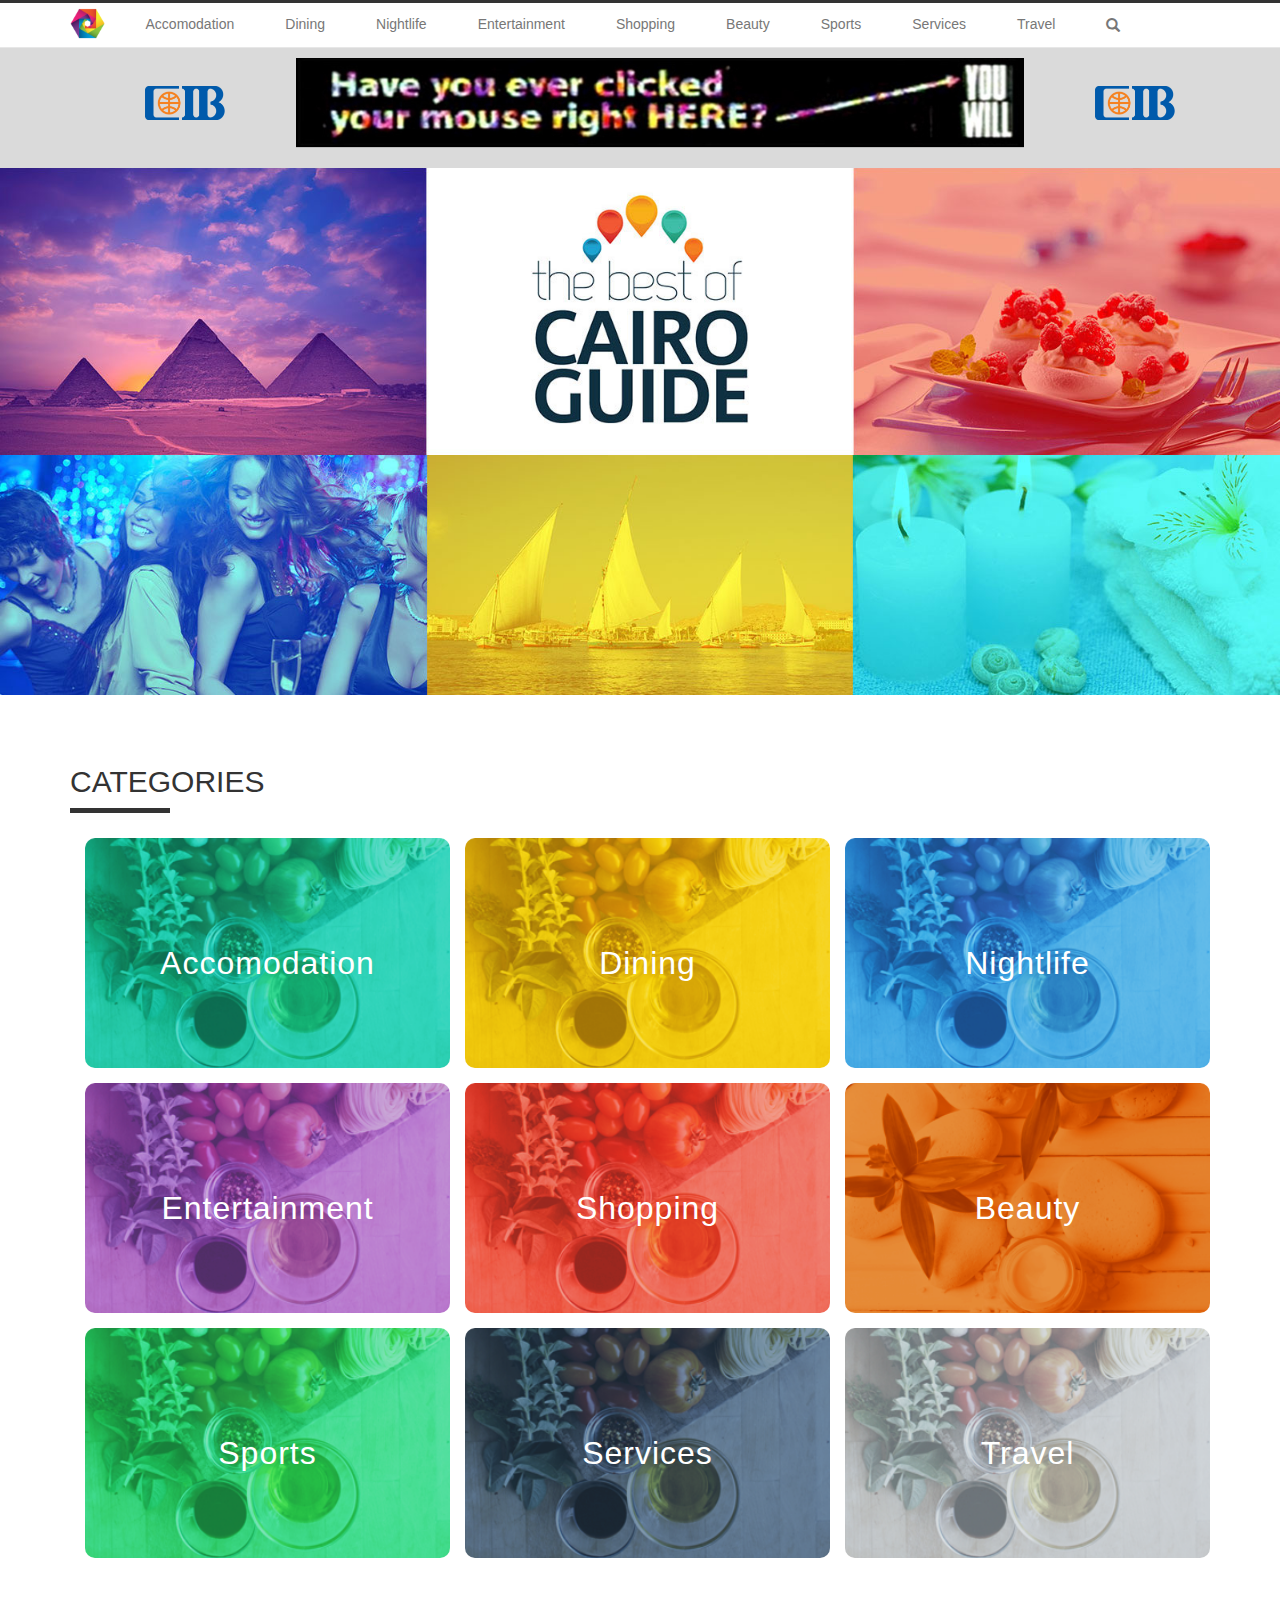
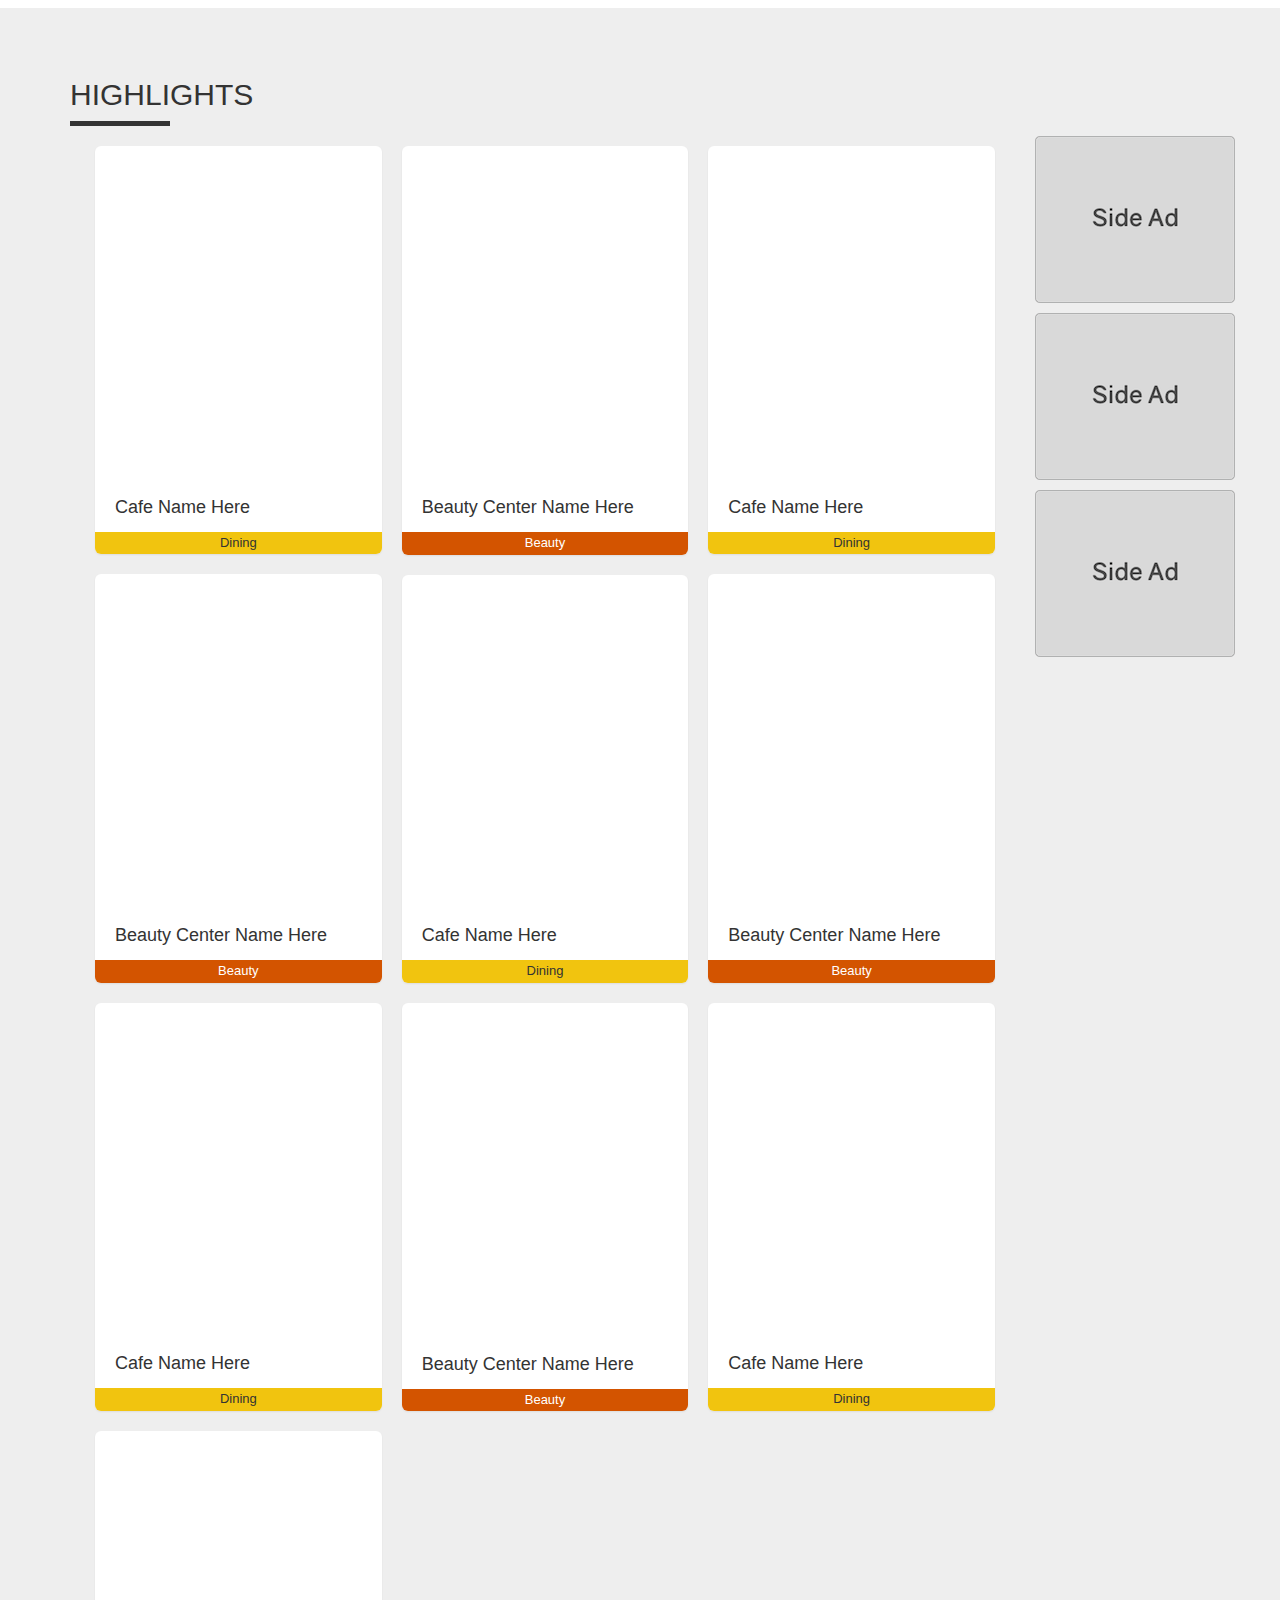
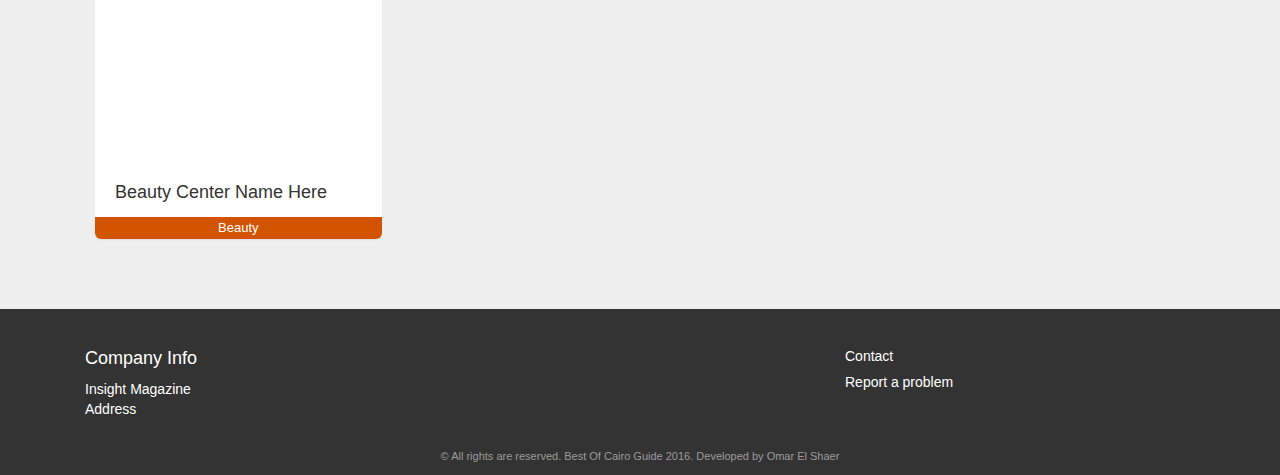
<file: index.html>
<!DOCTYPE html>
<html lang="en">
    <head>
        <meta charset="utf-8">
        <title>Best Of Cairo Guide</title>
        <meta name="description" content="  "/>
        <meta name="keywords" content="" />
        <link rel="shortcut icon" href="favicon.ico">
        <meta name="viewport" content="width=device-width, initial-scale=1.0, maximum-scale=1.0, user-scalable=no" />
        <meta name="apple-mobile-web-app-status-bar-style" content="black" />
        <link rel="stylesheet" href="css/bootstrap.css">
        <link rel="stylesheet" href="css/style.css">
      
        <meta name="author" content="omarelshaer93@gmail.com" />
        <!-- Facebook and Twitter integration -->
        <meta property="og:title" content="Best Of Cairo Guide" />
        <meta property="og:image" content=""/>
        <meta property="og:url" content="http://bestofcairoguide.com/"/>
        <meta property="og:site_name" content=""/>
        <meta property="og:description" content=""/>
        <meta name="twitter:title" content="" />
        <meta name="twitter:image" content="" />
        <meta name="twitter:url" content="" />
        <meta name="twitter:card" content="" />  
        <!-- Animate.css -->
        <link rel="stylesheet" href="css/animate.css">
        <!-- Magnific Popup -->
        <link rel="stylesheet" href="css/magnific-popup.css">
        <!-- Salvattore -->
        <link rel="stylesheet" href="css/salvattore.css">
        <!-- Theme Style -->
        <link rel="stylesheet" href="css/style2.css">
        <!-- Modernizr JS -->
        <script src="js/modernizr-2.6.2.min.js"></script>
    </head>

    <body>
      <!--  <div class='container example-one'>
    <header class='example-one-header scroll'>
      <span class='logo'>Logo</span>

      <nav class='vertical-align-middle'>
        <span class='nav-item'>Accomodation</span>
        <span class='nav-item'>Dining</span>
        <span class='nav-item'>Nightlife</span>
        <span class='nav-item'>Entertainment</span>
        <span class='nav-item'>Shopping</span>
        <span class='nav-item'>Beauty</span>
        <span class='nav-item'>Sports</span>
        <span class='nav-item'>Services</span>
        <span class='nav-item'>Travel</span>
      </nav>
    </header>
  </div> -->
    <nav class="navbar navbar-default navbar-static-top navbar-border-top bg-white">
      <div class="container">
        <div class="navbar-header">
          <button type="button" class="navbar-toggle collapsed" data-toggle="collapse" data-target="#navbar" aria-expanded="false" aria-controls="navbar">
            <span class="sr-only">Toggle navigation</span>
            <span class="icon-bar"></span>
            <span class="icon-bar"></span>
            <span class="icon-bar"></span>
          </button>
            <a class="navbar-brand" href="#">
                <img alt="Brand" src="assets/1.png" width="35">
            </a>
        </div>
        <div id="navbar" class="navbar-collapse collapse">
          <ul class="nav navbar-nav nav-tabs nav-justified">
            <li class="active"><a href="category.html">Accomodation</a></li>
            <li><a href="#about">Dining</a></li>
            <li><a href="#contact">Nightlife</a></li>
            <li><a href="#contact">Entertainment</a></li>
            <li><a href="#contact">Shopping</a></li>
            <li><a href="#contact">Beauty</a></li>
            <li><a href="#contact">Sports</a></li>
            <li><a href="#contact">Services</a></li>
            <li><a href="#contact">Travel</a></li>
            <li><a href="#contact"><i class="glyphicon glyphicon-search"></i></a></li>
            <!--<li class="dropdown">
              <a href="#" class="dropdown-toggle" data-toggle="dropdown" role="button" aria-haspopup="true" aria-expanded="false">Dining <span class="caret"></span></a>
              <ul class="dropdown-menu">
                <li><a href="#">Action</a></li>
                <li><a href="#">Another action</a></li>
                <li><a href="#">Something else here</a></li>
                <li role="separator" class="divider"></li>
                <li class="dropdown-header">Nav header</li>
                <li><a href="#">Separated link</a></li>
                <li><a href="#">One more separated link</a></li>
              </ul>
            </li>-->
          </ul>
        </div><!--/.nav-collapse -->
      </div>
    </nav>

<!-- ADs Banner -->

    <section class="content-1 bg-header-ad">
        <div class="container">
            <ul class="nav-justified">
                <li class="text-center">
                    <img src="assets/cib.png" width="80"/>
                </li>

                <li class="text-center">
                    <img class="header-banner bg-white" src="assets/banner-ad.jpg" />
                </li>

                <li class="text-center">
                    <img src="assets/cib.png" width="80"/>
                </li>
            </ul>

        </div>
    </section>

    <section>
        <img src="assets/header.jpg" class="img-responsive"/>
    </section>


     <section class="content-2">
        <div class="container">
            <h2 class="normal header-border">CATEGORIES</h1>
          
              <div class="col-md-4 col-sm-4 col-xs-6 category">
                <div class="dummy"></div>
                <a href="#x" class="thumbnail1 accomodation-bg">Accomodation</a>
              </div>
              <div class="col-md-4 col-sm-4 col-xs-6 category">
                <div class="dummy"></div>
                <a href="category.html" class="thumbnail1 dining-bg">Dining</a>
              </div>
              <div class="col-md-4 col-sm-4 col-xs-6 category">
                <div class="dummy"></div>
                <a href="#x" class="thumbnail1 nightlife-bg">Nightlife</a>
               </div>
               <div class="col-md-4 col-sm-4 col-xs-6 category">
                <div class="dummy"></div>
                <a href="#x" class="thumbnail1 entertainment-bg">Entertainment</a>
               </div>
               <div class="col-md-4 col-sm-4 col-xs-6 category">
                <div class="dummy"></div>
                <a href="#x" class="thumbnail1 shopping-bg">Shopping</a>
              </div>
              <div class="col-md-4 col-sm-4 col-xs-6 category">
                <div class="dummy"></div>
                <a href="#x" class="thumbnail1 beauty-bg">Beauty</a>
              </div>
              <div class="col-md-4 col-sm-4 col-xs-6 category">
                <div class="dummy"></div>
                <a href="#x" class="thumbnail1 sports-bg">Sports</a>
               </div>
               <div class="col-md-4 col-sm-4 col-xs-6 category">
                <div class="dummy"></div>
                <a href="#x" class="thumbnail1 services-bg">Services</a>
               </div>
               <div class="col-md-4 col-sm-4 col-xs-6 category">
                <div class="dummy"></div>
                <a href="#x" class="thumbnail1 travel-bg">Travel</a>
               </div>
              
        </div>
    </section> 

    <section class="content-2 bg-clouds">
      <div class="container">
            <h2 class="normal header-border">HIGHLIGHTS</h1>
        <div class="col-md-10">
        <div id="fh5co-board" data-columns>

          <div class="item">
            <div class="animate-box">
              <a href="venue.html">
                <div class="ribbon">4 love it</div>
                <img src="assets/dining.png" alt="Dining"></a>
            </div>
            <div class="venue-title">
              <a class="fh5co-desc" href="venue.html">Cafe Name Here</a>
            </div>
            <div class="category-title text-center dining">
              Dining
            </div>

          </div>

          <div class="item">
            <div class="animate-box">
              <a href="venue.html">
                <div class="ribbon">10 love it</div>
                <img src="assets/beauty.png" alt="Dining"></a>
            </div>
            <div class="venue-title">
              <a class="fh5co-desc" href="venue.html">Beauty Center Name Here</a>
            </div>
            <div class="category-title text-center beauty">
              Beauty
            </div>

          </div>


          <div class="item">
            <div class="animate-box">
              <a href="venue.html">
                <div class="ribbon">4 love it</div>
                <img src="assets/dining.png" alt="Dining"></a>
            </div>
            <div class="venue-title">
              <a class="fh5co-desc" href="venue.html">Cafe Name Here</a>
            </div>
            <div class="category-title text-center dining">
              Dining
            </div>

          </div>

          <div class="item">
            <div class="animate-box">
              <a href="venue.html">
                <div class="ribbon">10 love it</div>
                <img src="assets/beauty.png" alt="Dining"></a>
            </div>
            <div class="venue-title">
              <a class="fh5co-desc" href="venue.html">Beauty Center Name Here</a>
            </div>
            <div class="category-title text-center beauty">
              Beauty
            </div>

          </div>
          <div class="item">
            <div class="animate-box">
              <a href="venue.html">
                <div class="ribbon">4 love it</div>
                <img src="assets/dining.png" alt="Dining"></a>
            </div>
            <div class="venue-title">
              <a class="fh5co-desc" href="venue.html">Cafe Name Here</a>
            </div>
            <div class="category-title text-center dining">
              Dining
            </div>

          </div>

          <div class="item">
            <div class="animate-box">
              <a href="venue.html">
                <div class="ribbon">10 love it</div>
                <img src="assets/beauty.png" alt="Dining"></a>
            </div>
            <div class="venue-title">
              <a class="fh5co-desc" href="venue.html">Beauty Center Name Here</a>
            </div>
            <div class="category-title text-center beauty">
              Beauty
            </div>

          </div>
          <div class="item">
            <div class="animate-box">
              <a href="venue.html">
                <div class="ribbon">4 love it</div>
                <img src="assets/dining.png" alt="Dining"></a>
            </div>
            <div class="venue-title">
              <a class="fh5co-desc" href="venue.html">Cafe Name Here</a>
            </div>
            <div class="category-title text-center dining">
              Dining
            </div>

          </div>

          <div class="item">
            <div class="animate-box">
              <a href="venue.html">
                <div class="ribbon">10 love it</div>
                <img src="assets/beauty.png" alt="Dining"></a>
            </div>
            <div class="venue-title">
              <a class="fh5co-desc" href="venue.html">Beauty Center Name Here</a>
            </div>
            <div class="category-title text-center beauty">
              Beauty
            </div>

          </div>
          <div class="item">
            <div class="animate-box">
              <a href="venue.html">
                <div class="ribbon">4 love it</div>
                <img src="assets/dining.png" alt="Dining"></a>
            </div>
            <div class="venue-title">
              <a class="fh5co-desc" href="venue.html">Cafe Name Here</a>
            </div>
            <div class="category-title text-center dining">
              Dining
            </div>

          </div>

          <div class="item">
            <div class="animate-box">
              <a href="venue.html">
                <div class="ribbon">10 love it</div>
                <img src="assets/beauty.png" alt="Dining"></a>
            </div>
            <div class="venue-title">
              <a class="fh5co-desc" href="venue.html">Beauty Center Name Here</a>
            </div>
            <div class="category-title text-center beauty">
              Beauty
            </div>

          </div>

        </div>

        </div><!--col-md-9-->

        <div class="col-md-2">
          <img class="side-ad" src="assets/sidead.png"/>
          <img class="side-ad" src="assets/sidead.png"/>
          <img class="side-ad" src="assets/sidead.png"/>
        </div>
      </div>
    </section>

    <footer class="footer">
      <div class="container">
        <div class="col-md-8">
          <h4>Company Info</h4>
          <p>Insight Magazine
            <br>Address</p>
        </div>

        <div class="col-md-2">
          <h5 class="regular">Contact</h5>
          <h5 class="regular">Report a problem</h5>
        </div>

        <div class="divider"></div>

        <div class="col-md-12 text-center copyrights">
          © All rights are reserved. Best Of Cairo Guide 2016. Developed by Omar El Shaer
        </div>
      </div>
    </footer>



    <!-- jQuery -->
    <script src="js/jquery.min.js"></script>
    <!-- jQuery Easing -->
    <script src="js/jquery.easing.1.3.js"></script>
    <!-- Bootstrap -->
    <script src="js/bootstrap.min.js"></script>
    <!-- Waypoints -->
    <script src="js/jquery.waypoints.min.js"></script>
    <!-- Magnific Popup -->
    <script src="js/jquery.magnific-popup.min.js"></script>
    <!-- Salvattore -->
    <script src="js/salvattore.min.js"></script>
    <!-- Main JS -->
    <script src="js/main.js"></script>

    </body>
</html>
</file>
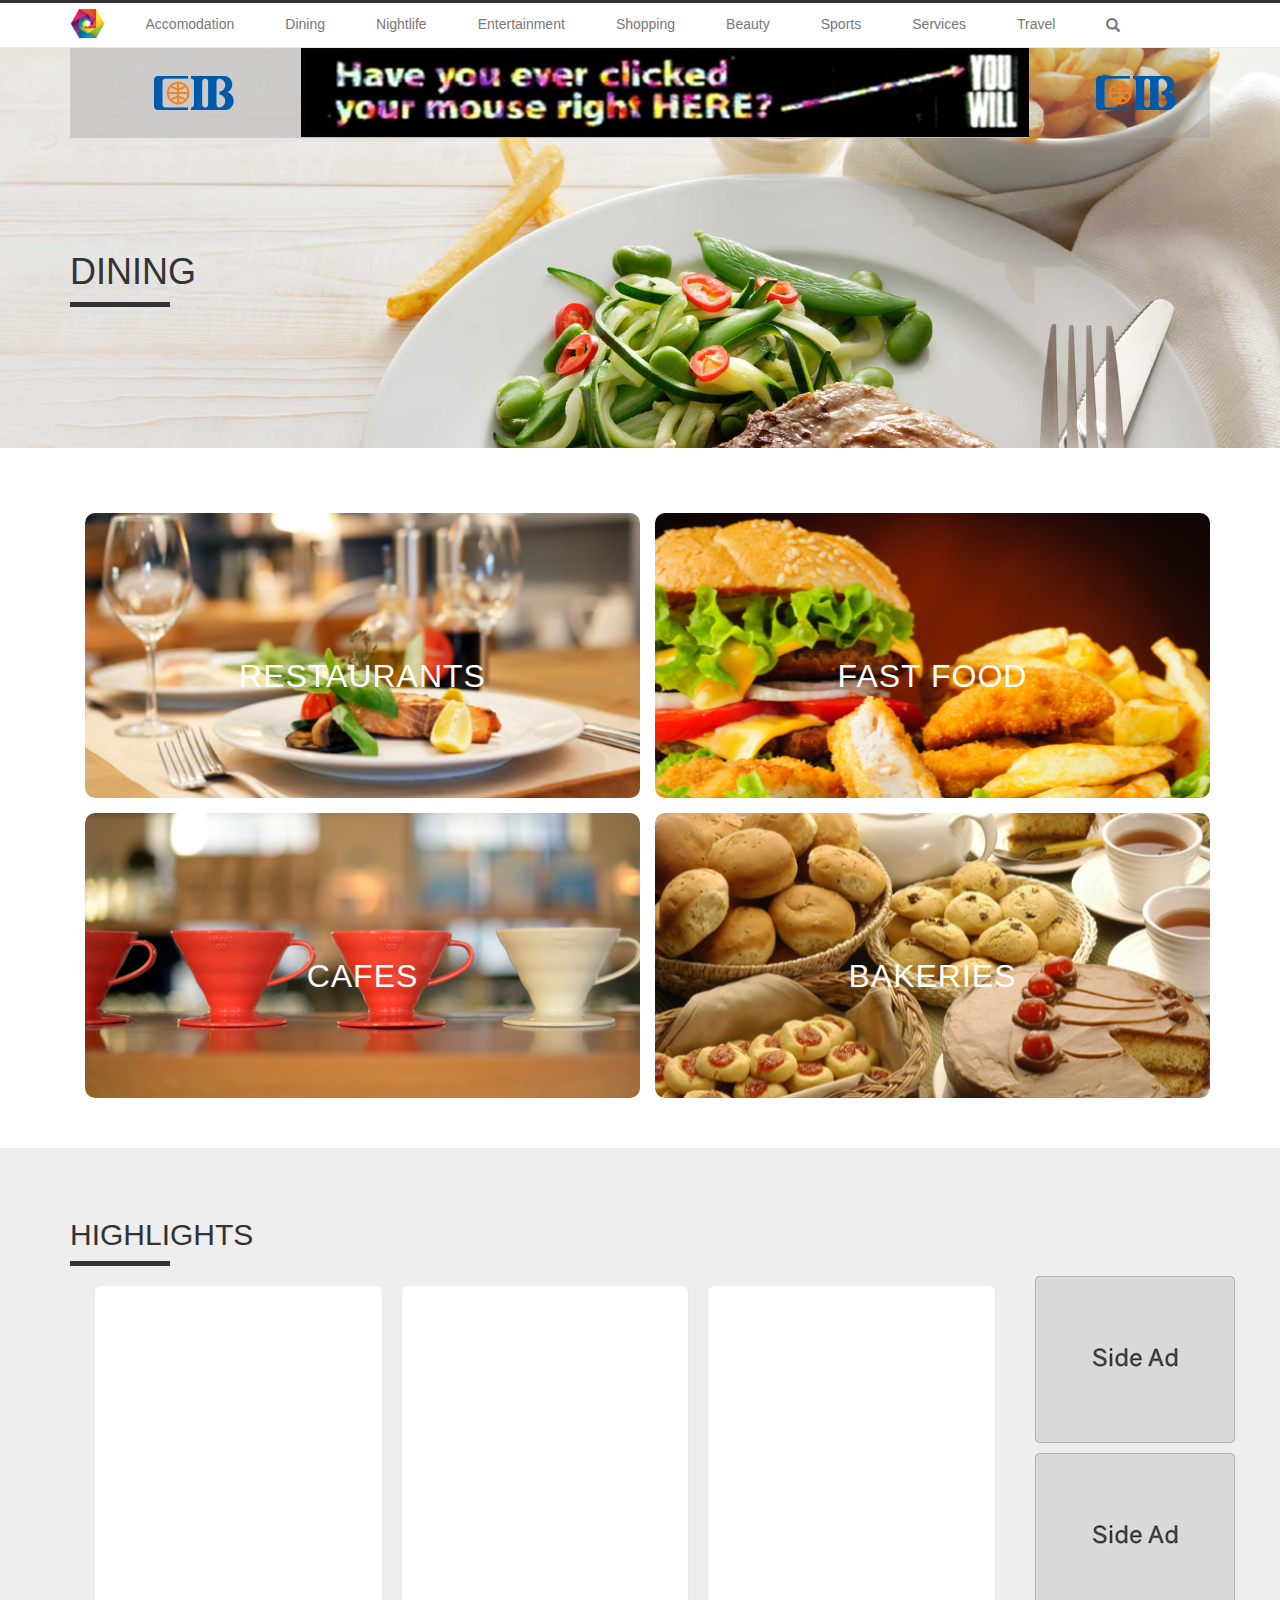
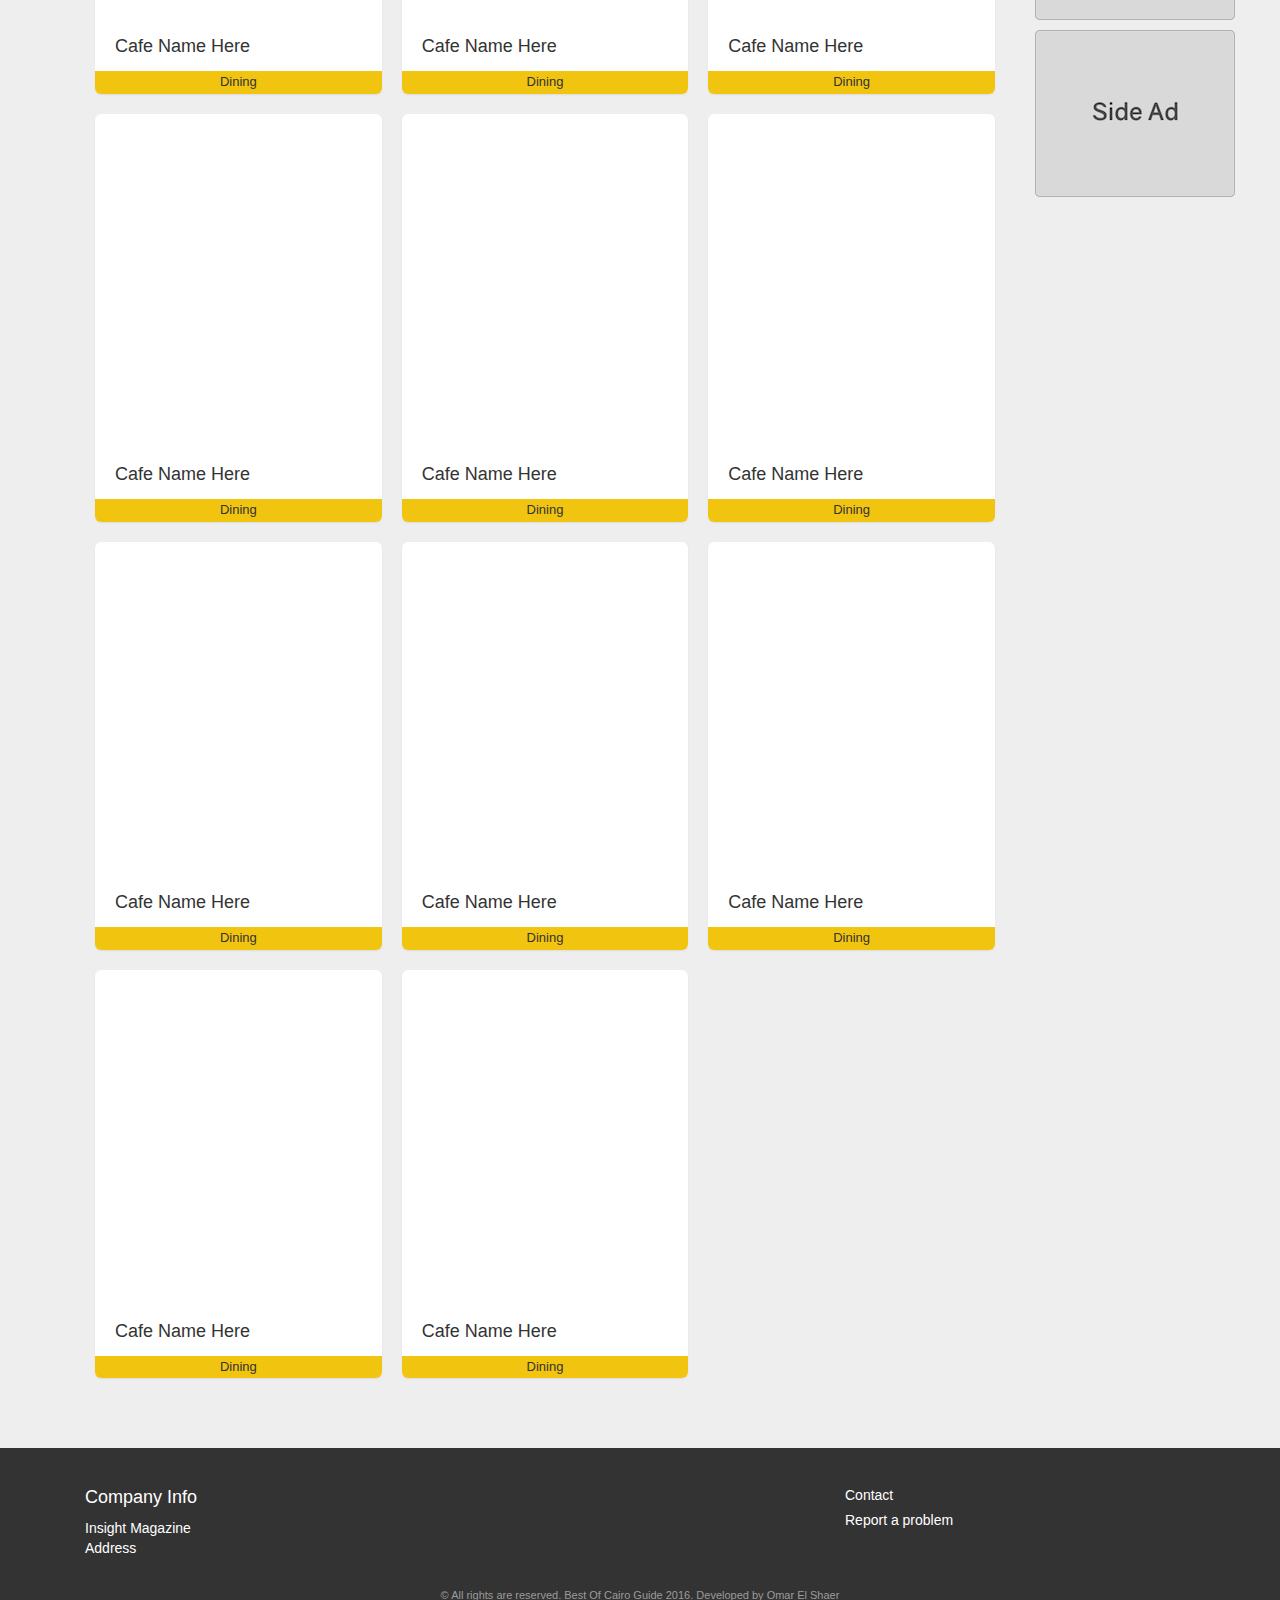
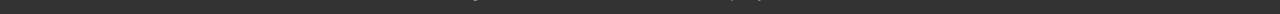
<file: category.html>
<!DOCTYPE html>
<html lang="en">
    <head>
        <meta charset="utf-8">
        <title>Category | Best Of Cairo Guide</title>
        <meta name="description" content="  "/>
        <meta name="keywords" content="" />
        <link rel="shortcut icon" href="favicon.ico">
        <meta name="viewport" content="width=device-width, initial-scale=1.0, maximum-scale=1.0, user-scalable=no" />
        <meta name="apple-mobile-web-app-status-bar-style" content="black" />
        <link rel="stylesheet" href="css/bootstrap.css">
        <link rel="stylesheet" href="css/style.css">
      
        <meta name="author" content="omarelshaer93@gmail.com" />
        <!-- Facebook and Twitter integration -->
        <meta property="og:title" content="Best Of Cairo Guide" />
        <meta property="og:image" content=""/>
        <meta property="og:url" content="http://bestofcairoguide.com/"/>
        <meta property="og:site_name" content=""/>
        <meta property="og:description" content=""/>
        <meta name="twitter:title" content="" />
        <meta name="twitter:image" content="" />
        <meta name="twitter:url" content="" />
        <meta name="twitter:card" content="" />  

        <link rel="stylesheet" href="css/animate.css">

        <link rel="stylesheet" href="css/magnific-popup.css">

        <link rel="stylesheet" href="css/salvattore.css">

        <link rel="stylesheet" href="css/style2.css">
        <link rel="stylesheet" href="css/category.css">

        <script src="js/modernizr-2.6.2.min.js"></script>
    </head>

    <body>
      <!--  <div class='container example-one'>
    <header class='example-one-header scroll'>
      <span class='logo'>Logo</span>

      <nav class='vertical-align-middle'>
        <span class='nav-item'>Accomodation</span>
        <span class='nav-item'>Dining</span>
        <span class='nav-item'>Nightlife</span>
        <span class='nav-item'>Entertainment</span>
        <span class='nav-item'>Shopping</span>
        <span class='nav-item'>Beauty</span>
        <span class='nav-item'>Sports</span>
        <span class='nav-item'>Services</span>
        <span class='nav-item'>Travel</span>
      </nav>
    </header>
  </div> -->
    <nav class="navbar navbar-default navbar-static-top navbar-border-top bg-white">
      <div class="container">
        <div class="navbar-header">
          <button type="button" class="navbar-toggle collapsed" data-toggle="collapse" data-target="#navbar" aria-expanded="false" aria-controls="navbar">
            <span class="sr-only">Toggle navigation</span>
            <span class="icon-bar"></span>
            <span class="icon-bar"></span>
            <span class="icon-bar"></span>
          </button>
            <a class="navbar-brand" href="#">
                <img alt="Brand" src="assets/1.png" width="35">
            </a>
        </div>
        <div id="navbar" class="navbar-collapse collapse">
          <ul class="nav navbar-nav nav-tabs nav-justified">
            <li class="active"><a href="#">Accomodation</a></li>
            <li><a href="#about">Dining</a></li>
            <li><a href="#contact">Nightlife</a></li>
            <li><a href="#contact">Entertainment</a></li>
            <li><a href="#contact">Shopping</a></li>
            <li><a href="#contact">Beauty</a></li>
            <li><a href="#contact">Sports</a></li>
            <li><a href="#contact">Services</a></li>
            <li><a href="#contact">Travel</a></li>
            <li><a href="#contact"><i class="glyphicon glyphicon-search"></i></a></li>
            <!--<li class="dropdown">
              <a href="#" class="dropdown-toggle" data-toggle="dropdown" role="button" aria-haspopup="true" aria-expanded="false">Dining <span class="caret"></span></a>
              <ul class="dropdown-menu">
                <li><a href="#">Action</a></li>
                <li><a href="#">Another action</a></li>
                <li><a href="#">Something else here</a></li>
                <li role="separator" class="divider"></li>
                <li class="dropdown-header">Nav header</li>
                <li><a href="#">Separated link</a></li>
                <li><a href="#">One more separated link</a></li>
              </ul>
            </li>-->
          </ul>
        </div><!--/.nav-collapse -->
      </div>
    </nav>

<!-- ADs Banner -->

            <section class="custom-bg content-parallax wlc-h">
                    <div class="container">
                      <ul class="nav-justified bg-header-ad">
                          <li class="text-center">
                              <img src="assets/cib.png" width="80"/>
                          </li>

                          <li class="text-center">
                              <img class="header-banner bg-white" src="assets/banner-ad.jpg" />
                          </li>

                          <li class="text-center">
                              <img src="assets/cib.png" width="80"/>
                          </li>
                      </ul>
                      <h1 class="normal header-border">DINING</h2>
                    </div>
            </section>



    <section class="content-2">
        <div class="container">
          
              <div class="col-md-6 col-sm-6 col-xs-6 sub-category">
                <div class="dummy-sub"></div>
                <a href="sub-category.html" class="thumbnail1-sub normal restaurants">RESTAURANTS</a>
              </div>
              <div class="col-md-6 col-sm-6 col-xs-6 sub-category">
                <div class="dummy-sub"></div>
                <a href="#x" class="thumbnail1-sub normal fastfood">FAST FOOD</a>
              </div>
              <div class="col-md-6 col-sm-6 col-xs-6 sub-category">
                <div class="dummy-sub"></div>
                <a href="#x" class="thumbnail1-sub normal cafes">CAFES</a>
              </div>
              <div class="col-md-6 col-sm-6 col-xs-6 sub-category">
                <div class="dummy-sub"></div>
                <a href="#x" class="thumbnail1-sub normal bakeries">BAKERIES</a>
              </div>
              
        </div>
    </section> 

    <section class="content-2 bg-clouds">
      <div class="container">
            <h2 class="normal header-border">HIGHLIGHTS</h1>
        <div class="col-md-10">
        <div id="fh5co-board" data-columns>

          <div class="item">
            <div class="animate-box">
              <a href="venue.html">
                <div class="ribbon">4 love it</div>
                <img src="assets/dining.png" alt="Dining"></a>
            </div>
            <div class="venue-title">
              <a class="fh5co-desc" href="venue.html">Cafe Name Here</a>
            </div>
            <div class="category-title text-center dining">
              Dining
            </div>

          </div>

          <div class="item">
            <div class="animate-box">
              <a href="venue.html">
                <div class="ribbon">4 love it</div>
                <img src="assets/dining.png" alt="Dining"></a>
            </div>
            <div class="venue-title">
              <a class="fh5co-desc" href="venue.html">Cafe Name Here</a>
            </div>
            <div class="category-title text-center dining">
              Dining
            </div>

          </div>

          <div class="item">
            <div class="animate-box">
              <a href="venue.html">
                <div class="ribbon">4 love it</div>
                <img src="assets/dining.png" alt="Dining"></a>
            </div>
            <div class="venue-title">
              <a class="fh5co-desc" href="venue.html">Cafe Name Here</a>
            </div>
            <div class="category-title text-center dining">
              Dining
            </div>

          </div>

          <div class="item">
            <div class="animate-box">
              <a href="venue.html">
                <div class="ribbon">4 love it</div>
                <img src="assets/dining.png" alt="Dining"></a>
            </div>
            <div class="venue-title">
              <a class="fh5co-desc" href="venue.html">Cafe Name Here</a>
            </div>
            <div class="category-title text-center dining">
              Dining
            </div>

          </div>

          <div class="item">
            <div class="animate-box">
              <a href="venue.html">
                <div class="ribbon">4 love it</div>
                <img src="assets/dining.png" alt="Dining"></a>
            </div>
            <div class="venue-title">
              <a class="fh5co-desc" href="venue.html">Cafe Name Here</a>
            </div>
            <div class="category-title text-center dining">
              Dining
            </div>

          </div>

          <div class="item">
            <div class="animate-box">
              <a href="venue.html">
                <div class="ribbon">4 love it</div>
                <img src="assets/dining.png" alt="Dining"></a>
            </div>
            <div class="venue-title">
              <a class="fh5co-desc" href="venue.html">Cafe Name Here</a>
            </div>
            <div class="category-title text-center dining">
              Dining
            </div>

          </div>

          <div class="item">
            <div class="animate-box">
              <a href="venue.html">
                <div class="ribbon">4 love it</div>
                <img src="assets/dining.png" alt="Dining"></a>
            </div>
            <div class="venue-title">
              <a class="fh5co-desc" href="venue.html">Cafe Name Here</a>
            </div>
            <div class="category-title text-center dining">
              Dining
            </div>

          </div>

          <div class="item">
            <div class="animate-box">
              <a href="venue.html">
                <div class="ribbon">4 love it</div>
                <img src="assets/dining.png" alt="Dining"></a>
            </div>
            <div class="venue-title">
              <a class="fh5co-desc" href="venue.html">Cafe Name Here</a>
            </div>
            <div class="category-title text-center dining">
              Dining
            </div>

          </div>


          <div class="item">
            <div class="animate-box">
              <a href="venue.html">
                <div class="ribbon">4 love it</div>
                <img src="assets/dining.png" alt="Dining"></a>
            </div>
            <div class="venue-title">
              <a class="fh5co-desc" href="venue.html">Cafe Name Here</a>
            </div>
            <div class="category-title text-center dining">
              Dining
            </div>

          </div>

          <div class="item">
            <div class="animate-box">
              <a href="venue.html">
                <div class="ribbon">4 love it</div>
                <img src="assets/dining.png" alt="Dining"></a>
            </div>
            <div class="venue-title">
              <a class="fh5co-desc" href="venue.html">Cafe Name Here</a>
            </div>
            <div class="category-title text-center dining">
              Dining
            </div>

          </div>

          <div class="item">
            <div class="animate-box">
              <a href="venue.html">
                <div class="ribbon">4 love it</div>
                <img src="assets/dining.png" alt="Dining"></a>
            </div>
            <div class="venue-title">
              <a class="fh5co-desc" href="venue.html">Cafe Name Here</a>
            </div>
            <div class="category-title text-center dining">
              Dining
            </div>

          </div>

        </div>

        </div><!--col-md-9-->

        <div class="col-md-2">
          <img class="side-ad" src="assets/sidead.png"/>
          <img class="side-ad" src="assets/sidead.png"/>
          <img class="side-ad" src="assets/sidead.png"/>
        </div>
      </div>
    </section>

    <footer class="footer">
      <div class="container">
        <div class="col-md-8">
          <h4>Company Info</h4>
          <p>Insight Magazine
            <br>Address</p>
        </div>

        <div class="col-md-2">
          <h5 class="regular">Contact</h5>
          <h5 class="regular">Report a problem</h5>
        </div>

        <div class="divider"></div>

        <div class="col-md-12 text-center copyrights">
          © All rights are reserved. Best Of Cairo Guide 2016. Developed by Omar El Shaer
        </div>
      </div>
    </footer>



    <!-- jQuery -->
    <script src="js/jquery.min.js"></script>
    <!-- jQuery Easing -->
    <script src="js/jquery.easing.1.3.js"></script>
    <!-- Bootstrap -->
    <script src="js/bootstrap.min.js"></script>
    <!-- Waypoints -->
    <script src="js/jquery.waypoints.min.js"></script>
    <!-- Magnific Popup -->
    <script src="js/jquery.magnific-popup.min.js"></script>
    <!-- Salvattore -->
    <script src="js/salvattore.min.js"></script>
    <!-- Main JS -->
    <script src="js/main.js"></script>

    </body>
</html>
</file>
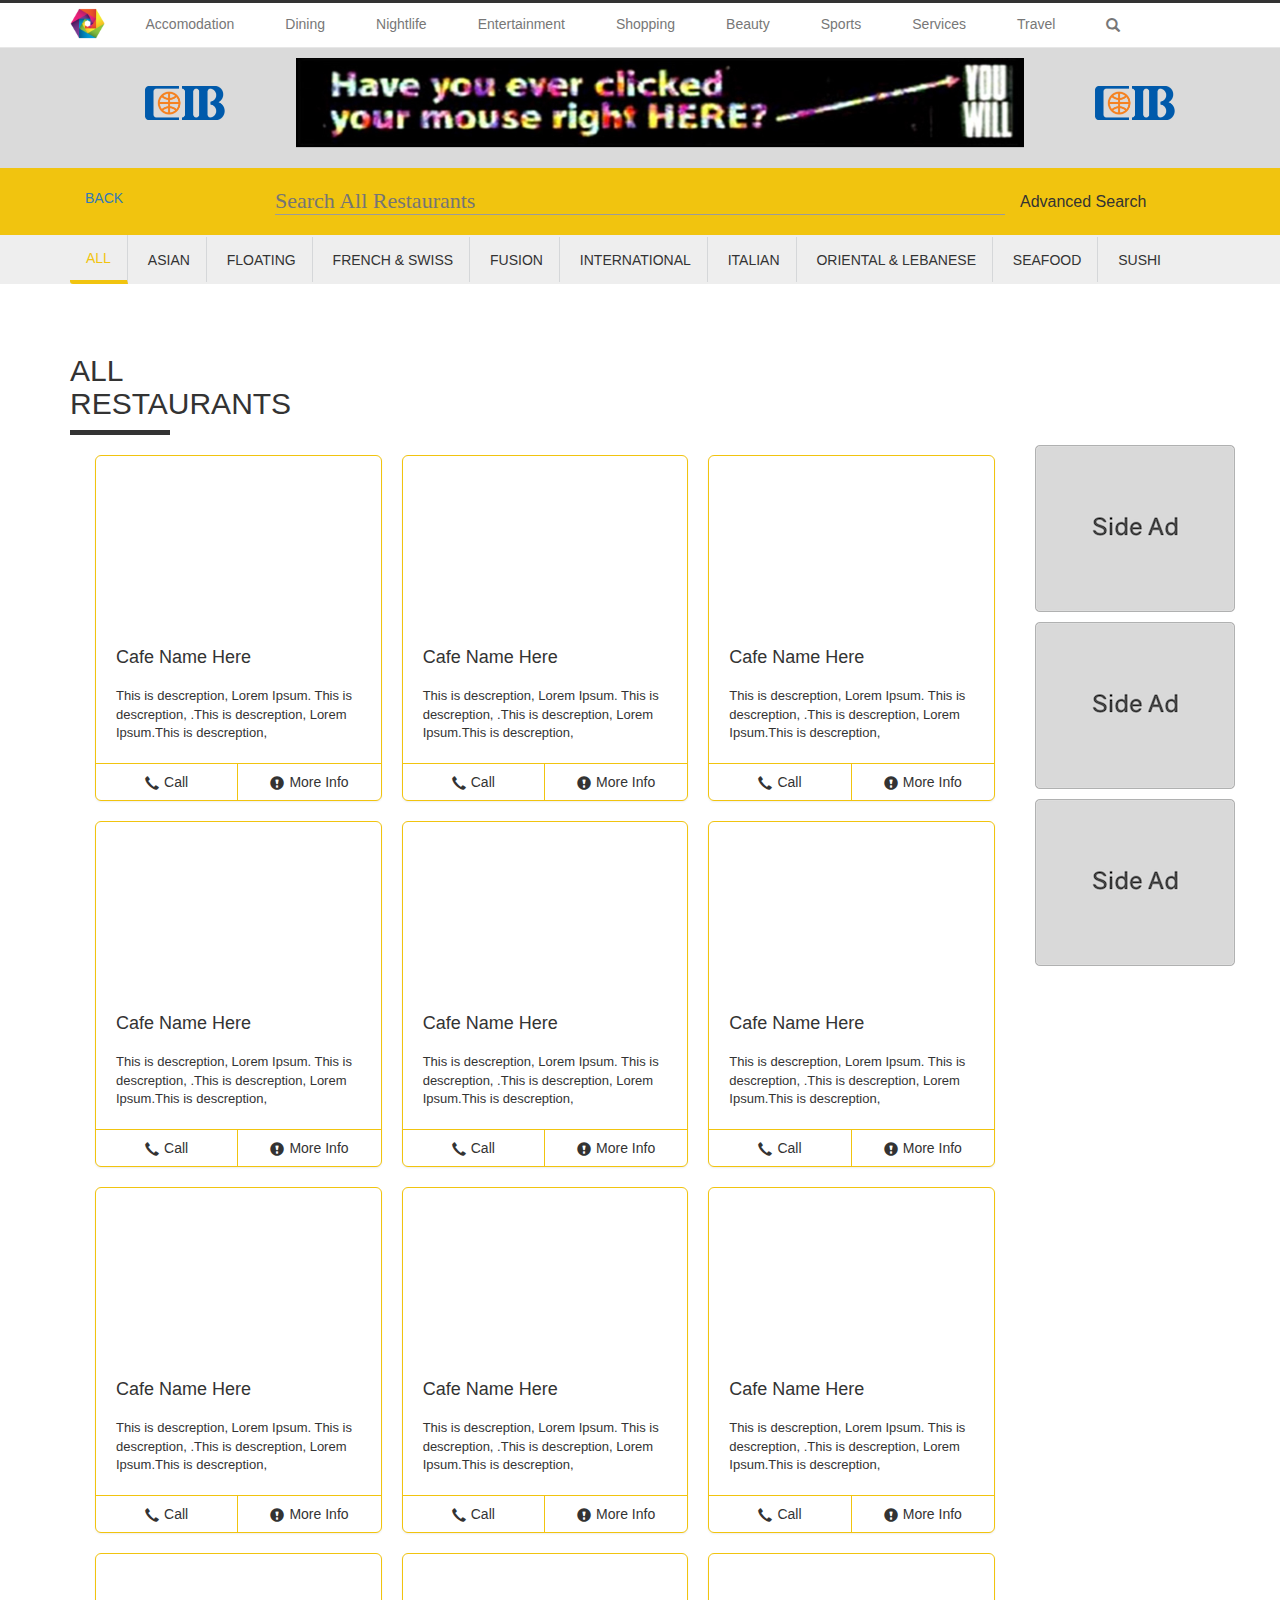
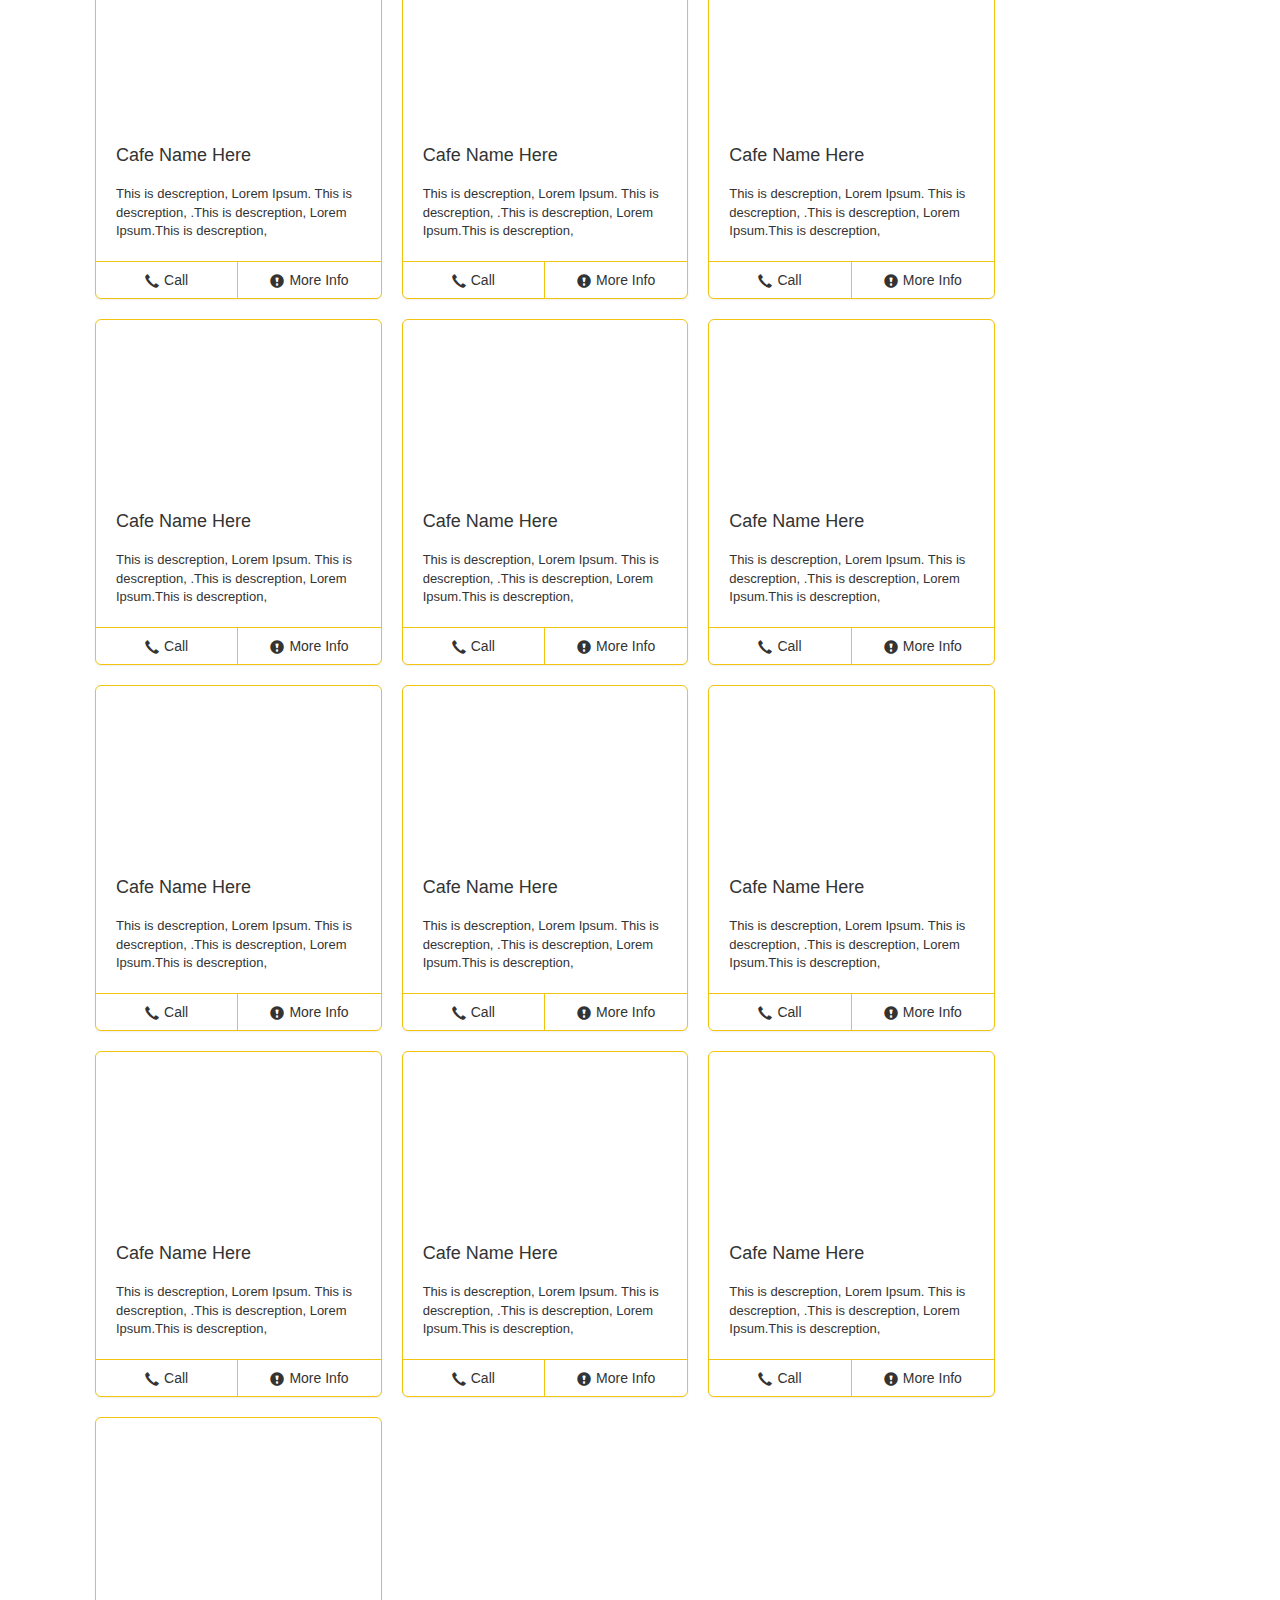
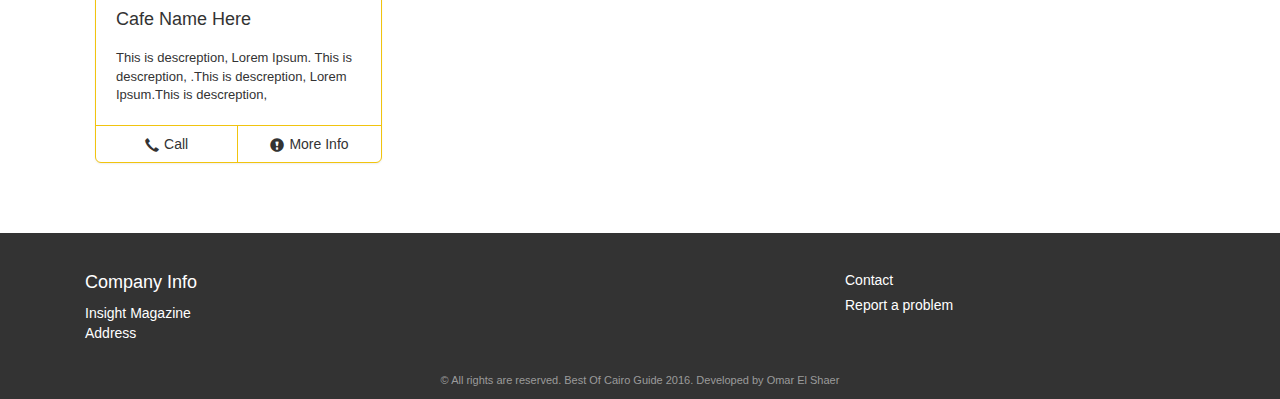
<file: sub-category.html>
<!DOCTYPE html>
<html lang="en">
    <head>
        <meta charset="utf-8">
        <title>Sub Category | Best Of Cairo Guide</title>
        <meta name="description" content="  "/>
        <meta name="keywords" content="" />
        <link rel="shortcut icon" href="favicon.ico">
        <meta name="viewport" content="width=device-width, initial-scale=1.0, maximum-scale=1.0, user-scalable=no" />
        <meta name="apple-mobile-web-app-status-bar-style" content="black" />
        <link rel="stylesheet" href="css/bootstrap.css">
        <link rel="stylesheet" href="css/style.css">
      
        <meta name="author" content="omarelshaer93@gmail.com" />
        <!-- Facebook and Twitter integration -->
        <meta property="og:title" content="Best Of Cairo Guide" />
        <meta property="og:image" content=""/>
        <meta property="og:url" content="http://bestofcairoguide.com/"/>
        <meta property="og:site_name" content=""/>
        <meta property="og:description" content=""/>
        <meta name="twitter:title" content="" />
        <meta name="twitter:image" content="" />
        <meta name="twitter:url" content="" />
        <meta name="twitter:card" content="" />  

        <link rel="stylesheet" href="css/animate.css">

        <link rel="stylesheet" href="css/magnific-popup.css">

        <link rel="stylesheet" href="css/salvattore.css">

        <link rel="stylesheet" href="css/style2.css">
        <link rel="stylesheet" href="css/sub-category.css">

        <script src="js/modernizr-2.6.2.min.js"></script>
    </head>

    <body>
      <!--  <div class='container example-one'>
    <header class='example-one-header scroll'>
      <span class='logo'>Logo</span>

      <nav class='vertical-align-middle'>
        <span class='nav-item'>Accomodation</span>
        <span class='nav-item'>Dining</span>
        <span class='nav-item'>Nightlife</span>
        <span class='nav-item'>Entertainment</span>
        <span class='nav-item'>Shopping</span>
        <span class='nav-item'>Beauty</span>
        <span class='nav-item'>Sports</span>
        <span class='nav-item'>Services</span>
        <span class='nav-item'>Travel</span>
      </nav>
    </header>
  </div> -->
    <nav class="navbar navbar-default navbar-static-top navbar-border-top bg-white">
      <div class="container">
        <div class="navbar-header">
          <button type="button" class="navbar-toggle collapsed" data-toggle="collapse" data-target="#navbar" aria-expanded="false" aria-controls="navbar">
            <span class="sr-only">Toggle navigation</span>
            <span class="icon-bar"></span>
            <span class="icon-bar"></span>
            <span class="icon-bar"></span>
          </button>
            <a class="navbar-brand" href="#">
                <img alt="Brand" src="assets/1.png" width="35">
            </a>
        </div>
        <div id="navbar" class="navbar-collapse collapse">
          <ul class="nav navbar-nav nav-tabs nav-justified">
            <li class="active"><a href="#">Accomodation</a></li>
            <li><a href="#about">Dining</a></li>
            <li><a href="#contact">Nightlife</a></li>
            <li><a href="#contact">Entertainment</a></li>
            <li><a href="#contact">Shopping</a></li>
            <li><a href="#contact">Beauty</a></li>
            <li><a href="#contact">Sports</a></li>
            <li><a href="#contact">Services</a></li>
            <li><a href="#contact">Travel</a></li>
            <li><a href="#contact"><i class="glyphicon glyphicon-search"></i></a></li>
            <!--<li class="dropdown">
              <a href="#" class="dropdown-toggle" data-toggle="dropdown" role="button" aria-haspopup="true" aria-expanded="false">Dining <span class="caret"></span></a>
              <ul class="dropdown-menu">
                <li><a href="#">Action</a></li>
                <li><a href="#">Another action</a></li>
                <li><a href="#">Something else here</a></li>
                <li role="separator" class="divider"></li>
                <li class="dropdown-header">Nav header</li>
                <li><a href="#">Separated link</a></li>
                <li><a href="#">One more separated link</a></li>
              </ul>
            </li>-->
          </ul>
        </div><!--/.nav-collapse -->
      </div>
    </nav>

<!-- ADs Banner -->

    <section class="content-1 bg-header-ad">
        <div class="container">
            <ul class="nav-justified">
                <li class="text-center">
                    <img src="assets/cib.png" width="80"/>
                </li>

                <li class="text-center">
                    <img class="header-banner bg-white" src="assets/banner-ad.jpg" />
                </li>

                <li class="text-center">
                    <img src="assets/cib.png" width="80"/>
                </li>
            </ul>

        </div>
    </section>

    <section class="content-3 dining">
      <div class="container">

        <a href="category.html" class="text-left col-md-2">
          BACK
        </a>
        <div class="text-center col-md-8">
          <form>
            <input type="text" placeholder="Search All Restaurants" class="search-subcategory" spellcheck="false">
            </input>
          </form>
        </div>

        <div class="panel-group search-collapse" id="accordion" role="tablist" aria-multiselectable="true">
          <div class="panel panel-default">
            <div class="panel-heading" role="tab" id="headingOne">
              <h4 class="panel-title">
                <a role="button" data-toggle="collapse" data-parent="#accordion" href="#collapseOne" aria-expanded="true" aria-controls="collapseOne">
                  Advanced Search
                </a>
              </h4>
            </div>

            <div id="collapseOne" class="panel-collapse collapse" role="tabpanel" aria-labelledby="headingOne">

              <div class="panel-body">
                <div class="col-md-4">
                        <div class="form-group">
                              <label class="normal">Search by location:</label>
                            <select class="form-control" type="text" id="department" required="" data-validation-required-message="Please select a department.">
                            <option value="general" name="general" selected="">Nasr City</option>
                            <option value="partnership" name="partnership">Heliopolis</option>
                            <option value="sponsorship" name="sponsorship">Maadi</option>
                          </select>
                        </div>
                </div>
                <div class="col-md-4">
                        <div class="form-group">
                              <label class="normal">Search by category:</label>
                            <select class="form-control" type="text" id="department" required="" data-validation-required-message="Please select a department.">
                            <option value="general" name="general" selected="">Asian</option>
                            <option value="partnership" name="partnership">Italian</option>
                            <option value="sponsorship" name="sponsorship">Chinese</option>
                          </select>
                        </div>
                </div>
              </div>

            </div>

          </div>
        </div>

      </div>
    </section>

    <section class="bg-clouds">
    <div class='container example-one'>
    <header class='example-one-header scroll'>

      <nav class='vertical-align-middle sub-category-search'>
        <span class='nav-item active'>ALL</span>
        <span class='nav-item'>ASIAN</span>
        <span class='nav-item'>FLOATING</span>
        <span class='nav-item'>FRENCH & SWISS</span>
        <span class='nav-item'>FUSION</span>
        <span class='nav-item'>INTERNATIONAL</span>
        <span class='nav-item'>ITALIAN</span>
        <span class='nav-item'>ORIENTAL & LEBANESE</span>
        <span class='nav-item'>SEAFOOD</span>
        <span class='nav-item'>SUSHI</span>
      </nav>
    </header>
  </div>
    </section>

    <section class="content-2">
      <div class="container">
            <h2 class="normal header-border">ALL RESTAURANTS</h1>
        <div class="col-md-10">
        <div id="fh5co-board" data-columns>

          <div class="item">
            <div class="animate-box">
              <a href="venue.html">
                <div class="ribbon">4 love it</div>
                <img src="assets/food.png" alt="Dining">
              </a>
            </div>
            <div class="venue-title">
              <a class="fh5co-desc" href="venue.html">Cafe Name Here</a>
            </div>
              <div class="venue-desc col-md-12">
              <p>This is descreption, Lorem Ipsum. This is descreption, .This is descreption, Lorem Ipsum.This is descreption,</p>
              </div>
            <div class="card-buttons text-center">
              <div class="col-md-6 call">
                <a class="venue-btn" href=""><i class="glyphicon glyphicon-earphone"></i>Call</a>
              </div>
              <div class="col-md-6">
                <a class="venue-btn" href=""><i class="glyphicon glyphicon-exclamation-sign"></i>More Info</a>
              </div>
            </div>
          </div>

          <div class="item">
            <div class="animate-box">
              <a href="venue.html">
                <div class="ribbon">4 love it</div>
                <img src="assets/food.png" alt="Dining">
              </a>
            </div>
            <div class="venue-title">
              <a class="fh5co-desc" href="venue.html">Cafe Name Here</a>
            </div>
              <div class="venue-desc col-md-12">
              <p>This is descreption, Lorem Ipsum. This is descreption, .This is descreption, Lorem Ipsum.This is descreption,</p>
              </div>
            <div class="card-buttons text-center">
              <div class="col-md-6 call">
                <a class="venue-btn" href=""><i class="glyphicon glyphicon-earphone"></i>Call</a>
              </div>
              <div class="col-md-6">
                <a class="venue-btn" href=""><i class="glyphicon glyphicon-exclamation-sign"></i>More Info</a>
              </div>
            </div>
          </div>


          <div class="item">
            <div class="animate-box">
              <a href="venue.html">
                <div class="ribbon">4 love it</div>
                <img src="assets/food.png" alt="Dining">
              </a>
            </div>
            <div class="venue-title">
              <a class="fh5co-desc" href="venue.html">Cafe Name Here</a>
            </div>
              <div class="venue-desc col-md-12">
              <p>This is descreption, Lorem Ipsum. This is descreption, .This is descreption, Lorem Ipsum.This is descreption,</p>
              </div>
            <div class="card-buttons text-center">
              <div class="col-md-6 call">
                <a class="venue-btn" href=""><i class="glyphicon glyphicon-earphone"></i>Call</a>
              </div>
              <div class="col-md-6">
                <a class="venue-btn" href=""><i class="glyphicon glyphicon-exclamation-sign"></i>More Info</a>
              </div>
            </div>
          </div>


          <div class="item">
            <div class="animate-box">
              <a href="venue.html">
                <div class="ribbon">4 love it</div>
                <img src="assets/food.png" alt="Dining">
              </a>
            </div>
            <div class="venue-title">
              <a class="fh5co-desc" href="venue.html">Cafe Name Here</a>
            </div>
              <div class="venue-desc col-md-12">
              <p>This is descreption, Lorem Ipsum. This is descreption, .This is descreption, Lorem Ipsum.This is descreption,</p>
              </div>
            <div class="card-buttons text-center">
              <div class="col-md-6 call">
                <a class="venue-btn" href=""><i class="glyphicon glyphicon-earphone"></i>Call</a>
              </div>
              <div class="col-md-6">
                <a class="venue-btn" href=""><i class="glyphicon glyphicon-exclamation-sign"></i>More Info</a>
              </div>
            </div>
          </div>


          <div class="item">
            <div class="animate-box">
              <a href="venue.html">
                <div class="ribbon">4 love it</div>
                <img src="assets/food.png" alt="Dining">
              </a>
            </div>
            <div class="venue-title">
              <a class="fh5co-desc" href="venue.html">Cafe Name Here</a>
            </div>
              <div class="venue-desc col-md-12">
              <p>This is descreption, Lorem Ipsum. This is descreption, .This is descreption, Lorem Ipsum.This is descreption,</p>
              </div>
            <div class="card-buttons text-center">
              <div class="col-md-6 call">
                <a class="venue-btn" href=""><i class="glyphicon glyphicon-earphone"></i>Call</a>
              </div>
              <div class="col-md-6">
                <a class="venue-btn" href=""><i class="glyphicon glyphicon-exclamation-sign"></i>More Info</a>
              </div>
            </div>
          </div>


          <div class="item">
            <div class="animate-box">
              <a href="venue.html">
                <div class="ribbon">4 love it</div>
                <img src="assets/food.png" alt="Dining">
              </a>
            </div>
            <div class="venue-title">
              <a class="fh5co-desc" href="venue.html">Cafe Name Here</a>
            </div>
              <div class="venue-desc col-md-12">
              <p>This is descreption, Lorem Ipsum. This is descreption, .This is descreption, Lorem Ipsum.This is descreption,</p>
              </div>
            <div class="card-buttons text-center">
              <div class="col-md-6 call">
                <a class="venue-btn" href=""><i class="glyphicon glyphicon-earphone"></i>Call</a>
              </div>
              <div class="col-md-6">
                <a class="venue-btn" href=""><i class="glyphicon glyphicon-exclamation-sign"></i>More Info</a>
              </div>
            </div>
          </div>


          <div class="item">
            <div class="animate-box">
              <a href="venue.html">
                <div class="ribbon">4 love it</div>
                <img src="assets/food.png" alt="Dining">
              </a>
            </div>
            <div class="venue-title">
              <a class="fh5co-desc" href="venue.html">Cafe Name Here</a>
            </div>
              <div class="venue-desc col-md-12">
              <p>This is descreption, Lorem Ipsum. This is descreption, .This is descreption, Lorem Ipsum.This is descreption,</p>
              </div>
            <div class="card-buttons text-center">
              <div class="col-md-6 call">
                <a class="venue-btn" href=""><i class="glyphicon glyphicon-earphone"></i>Call</a>
              </div>
              <div class="col-md-6">
                <a class="venue-btn" href=""><i class="glyphicon glyphicon-exclamation-sign"></i>More Info</a>
              </div>
            </div>
          </div>


          <div class="item">
            <div class="animate-box">
              <a href="venue.html">
                <div class="ribbon">4 love it</div>
                <img src="assets/food.png" alt="Dining">
              </a>
            </div>
            <div class="venue-title">
              <a class="fh5co-desc" href="venue.html">Cafe Name Here</a>
            </div>
              <div class="venue-desc col-md-12">
              <p>This is descreption, Lorem Ipsum. This is descreption, .This is descreption, Lorem Ipsum.This is descreption,</p>
              </div>
            <div class="card-buttons text-center">
              <div class="col-md-6 call">
                <a class="venue-btn" href=""><i class="glyphicon glyphicon-earphone"></i>Call</a>
              </div>
              <div class="col-md-6">
                <a class="venue-btn" href=""><i class="glyphicon glyphicon-exclamation-sign"></i>More Info</a>
              </div>
            </div>
          </div>


          <div class="item">
            <div class="animate-box">
              <a href="venue.html">
                <div class="ribbon">4 love it</div>
                <img src="assets/food.png" alt="Dining">
              </a>
            </div>
            <div class="venue-title">
              <a class="fh5co-desc" href="venue.html">Cafe Name Here</a>
            </div>
              <div class="venue-desc col-md-12">
              <p>This is descreption, Lorem Ipsum. This is descreption, .This is descreption, Lorem Ipsum.This is descreption,</p>
              </div>
            <div class="card-buttons text-center">
              <div class="col-md-6 call">
                <a class="venue-btn" href=""><i class="glyphicon glyphicon-earphone"></i>Call</a>
              </div>
              <div class="col-md-6">
                <a class="venue-btn" href=""><i class="glyphicon glyphicon-exclamation-sign"></i>More Info</a>
              </div>
            </div>
          </div>


          <div class="item">
            <div class="animate-box">
              <a href="venue.html">
                <div class="ribbon">4 love it</div>
                <img src="assets/food.png" alt="Dining">
              </a>
            </div>
            <div class="venue-title">
              <a class="fh5co-desc" href="venue.html">Cafe Name Here</a>
            </div>
              <div class="venue-desc col-md-12">
              <p>This is descreption, Lorem Ipsum. This is descreption, .This is descreption, Lorem Ipsum.This is descreption,</p>
              </div>
            <div class="card-buttons text-center">
              <div class="col-md-6 call">
                <a class="venue-btn" href=""><i class="glyphicon glyphicon-earphone"></i>Call</a>
              </div>
              <div class="col-md-6">
                <a class="venue-btn" href=""><i class="glyphicon glyphicon-exclamation-sign"></i>More Info</a>
              </div>
            </div>
          </div>



          <div class="item">
            <div class="animate-box">
              <a href="venue.html">
                <div class="ribbon">4 love it</div>
                <img src="assets/food.png" alt="Dining">
              </a>
            </div>
            <div class="venue-title">
              <a class="fh5co-desc" href="venue.html">Cafe Name Here</a>
            </div>
              <div class="venue-desc col-md-12">
              <p>This is descreption, Lorem Ipsum. This is descreption, .This is descreption, Lorem Ipsum.This is descreption,</p>
              </div>
            <div class="card-buttons text-center">
              <div class="col-md-6 call">
                <a class="venue-btn" href=""><i class="glyphicon glyphicon-earphone"></i>Call</a>
              </div>
              <div class="col-md-6">
                <a class="venue-btn" href=""><i class="glyphicon glyphicon-exclamation-sign"></i>More Info</a>
              </div>
            </div>
          </div>


          <div class="item">
            <div class="animate-box">
              <a href="venue.html">
                <div class="ribbon">4 love it</div>
                <img src="assets/food.png" alt="Dining">
              </a>
            </div>
            <div class="venue-title">
              <a class="fh5co-desc" href="venue.html">Cafe Name Here</a>
            </div>
              <div class="venue-desc col-md-12">
              <p>This is descreption, Lorem Ipsum. This is descreption, .This is descreption, Lorem Ipsum.This is descreption,</p>
              </div>
            <div class="card-buttons text-center">
              <div class="col-md-6 call">
                <a class="venue-btn" href=""><i class="glyphicon glyphicon-earphone"></i>Call</a>
              </div>
              <div class="col-md-6">
                <a class="venue-btn" href=""><i class="glyphicon glyphicon-exclamation-sign"></i>More Info</a>
              </div>
            </div>
          </div>


          <div class="item">
            <div class="animate-box">
              <a href="venue.html">
                <div class="ribbon">4 love it</div>
                <img src="assets/food.png" alt="Dining">
              </a>
            </div>
            <div class="venue-title">
              <a class="fh5co-desc" href="venue.html">Cafe Name Here</a>
            </div>
              <div class="venue-desc col-md-12">
              <p>This is descreption, Lorem Ipsum. This is descreption, .This is descreption, Lorem Ipsum.This is descreption,</p>
              </div>
            <div class="card-buttons text-center">
              <div class="col-md-6 call">
                <a class="venue-btn" href=""><i class="glyphicon glyphicon-earphone"></i>Call</a>
              </div>
              <div class="col-md-6">
                <a class="venue-btn" href=""><i class="glyphicon glyphicon-exclamation-sign"></i>More Info</a>
              </div>
            </div>
          </div>


          <div class="item">
            <div class="animate-box">
              <a href="venue.html">
                <div class="ribbon">4 love it</div>
                <img src="assets/food.png" alt="Dining">
              </a>
            </div>
            <div class="venue-title">
              <a class="fh5co-desc" href="venue.html">Cafe Name Here</a>
            </div>
              <div class="venue-desc col-md-12">
              <p>This is descreption, Lorem Ipsum. This is descreption, .This is descreption, Lorem Ipsum.This is descreption,</p>
              </div>
            <div class="card-buttons text-center">
              <div class="col-md-6 call">
                <a class="venue-btn" href=""><i class="glyphicon glyphicon-earphone"></i>Call</a>
              </div>
              <div class="col-md-6">
                <a class="venue-btn" href=""><i class="glyphicon glyphicon-exclamation-sign"></i>More Info</a>
              </div>
            </div>
          </div>


          <div class="item">
            <div class="animate-box">
              <a href="venue.html">
                <div class="ribbon">4 love it</div>
                <img src="assets/food.png" alt="Dining">
              </a>
            </div>
            <div class="venue-title">
              <a class="fh5co-desc" href="venue.html">Cafe Name Here</a>
            </div>
              <div class="venue-desc col-md-12">
              <p>This is descreption, Lorem Ipsum. This is descreption, .This is descreption, Lorem Ipsum.This is descreption,</p>
              </div>
            <div class="card-buttons text-center">
              <div class="col-md-6 call">
                <a class="venue-btn" href=""><i class="glyphicon glyphicon-earphone"></i>Call</a>
              </div>
              <div class="col-md-6">
                <a class="venue-btn" href=""><i class="glyphicon glyphicon-exclamation-sign"></i>More Info</a>
              </div>
            </div>
          </div>


          <div class="item">
            <div class="animate-box">
              <a href="venue.html">
                <div class="ribbon">4 love it</div>
                <img src="assets/food.png" alt="Dining">
              </a>
            </div>
            <div class="venue-title">
              <a class="fh5co-desc" href="venue.html">Cafe Name Here</a>
            </div>
              <div class="venue-desc col-md-12">
              <p>This is descreption, Lorem Ipsum. This is descreption, .This is descreption, Lorem Ipsum.This is descreption,</p>
              </div>
            <div class="card-buttons text-center">
              <div class="col-md-6 call">
                <a class="venue-btn" href=""><i class="glyphicon glyphicon-earphone"></i>Call</a>
              </div>
              <div class="col-md-6">
                <a class="venue-btn" href=""><i class="glyphicon glyphicon-exclamation-sign"></i>More Info</a>
              </div>
            </div>
          </div>


          <div class="item">
            <div class="animate-box">
              <a href="venue.html">
                <div class="ribbon">4 love it</div>
                <img src="assets/food.png" alt="Dining">
              </a>
            </div>
            <div class="venue-title">
              <a class="fh5co-desc" href="venue.html">Cafe Name Here</a>
            </div>
              <div class="venue-desc col-md-12">
              <p>This is descreption, Lorem Ipsum. This is descreption, .This is descreption, Lorem Ipsum.This is descreption,</p>
              </div>
            <div class="card-buttons text-center">
              <div class="col-md-6 call">
                <a class="venue-btn" href=""><i class="glyphicon glyphicon-earphone"></i>Call</a>
              </div>
              <div class="col-md-6">
                <a class="venue-btn" href=""><i class="glyphicon glyphicon-exclamation-sign"></i>More Info</a>
              </div>
            </div>
          </div>


          <div class="item">
            <div class="animate-box">
              <a href="venue.html">
                <div class="ribbon">4 love it</div>
                <img src="assets/food.png" alt="Dining">
              </a>
            </div>
            <div class="venue-title">
              <a class="fh5co-desc" href="venue.html">Cafe Name Here</a>
            </div>
              <div class="venue-desc col-md-12">
              <p>This is descreption, Lorem Ipsum. This is descreption, .This is descreption, Lorem Ipsum.This is descreption,</p>
              </div>
            <div class="card-buttons text-center">
              <div class="col-md-6 call">
                <a class="venue-btn" href=""><i class="glyphicon glyphicon-earphone"></i>Call</a>
              </div>
              <div class="col-md-6">
                <a class="venue-btn" href=""><i class="glyphicon glyphicon-exclamation-sign"></i>More Info</a>
              </div>
            </div>
          </div>


          <div class="item">
            <div class="animate-box">
              <a href="venue.html">
                <div class="ribbon">4 love it</div>
                <img src="assets/food.png" alt="Dining">
              </a>
            </div>
            <div class="venue-title">
              <a class="fh5co-desc" href="venue.html">Cafe Name Here</a>
            </div>
              <div class="venue-desc col-md-12">
              <p>This is descreption, Lorem Ipsum. This is descreption, .This is descreption, Lorem Ipsum.This is descreption,</p>
              </div>
            <div class="card-buttons text-center">
              <div class="col-md-6 call">
                <a class="venue-btn" href=""><i class="glyphicon glyphicon-earphone"></i>Call</a>
              </div>
              <div class="col-md-6">
                <a class="venue-btn" href=""><i class="glyphicon glyphicon-exclamation-sign"></i>More Info</a>
              </div>
            </div>
          </div>


          <div class="item">
            <div class="animate-box">
              <a href="venue.html">
                <div class="ribbon">4 love it</div>
                <img src="assets/food.png" alt="Dining">
              </a>
            </div>
            <div class="venue-title">
              <a class="fh5co-desc" href="venue.html">Cafe Name Here</a>
            </div>
              <div class="venue-desc col-md-12">
              <p>This is descreption, Lorem Ipsum. This is descreption, .This is descreption, Lorem Ipsum.This is descreption,</p>
              </div>
            <div class="card-buttons text-center">
              <div class="col-md-6 call">
                <a class="venue-btn" href=""><i class="glyphicon glyphicon-earphone"></i>Call</a>
              </div>
              <div class="col-md-6">
                <a class="venue-btn" href=""><i class="glyphicon glyphicon-exclamation-sign"></i>More Info</a>
              </div>
            </div>
          </div>


          <div class="item">
            <div class="animate-box">
              <a href="venue.html">
                <div class="ribbon">4 love it</div>
                <img src="assets/food.png" alt="Dining">
              </a>
            </div>
            <div class="venue-title">
              <a class="fh5co-desc" href="venue.html">Cafe Name Here</a>
            </div>
              <div class="venue-desc col-md-12">
              <p>This is descreption, Lorem Ipsum. This is descreption, .This is descreption, Lorem Ipsum.This is descreption,</p>
              </div>
            <div class="card-buttons text-center">
              <div class="col-md-6 call">
                <a class="venue-btn" href=""><i class="glyphicon glyphicon-earphone"></i>Call</a>
              </div>
              <div class="col-md-6">
                <a class="venue-btn" href=""><i class="glyphicon glyphicon-exclamation-sign"></i>More Info</a>
              </div>
            </div>
          </div>


          <div class="item">
            <div class="animate-box">
              <a href="venue.html">
                <div class="ribbon">4 love it</div>
                <img src="assets/food.png" alt="Dining">
              </a>
            </div>
            <div class="venue-title">
              <a class="fh5co-desc" href="venue.html">Cafe Name Here</a>
            </div>
              <div class="venue-desc col-md-12">
              <p>This is descreption, Lorem Ipsum. This is descreption, .This is descreption, Lorem Ipsum.This is descreption,</p>
              </div>
            <div class="card-buttons text-center">
              <div class="col-md-6 call">
                <a class="venue-btn" href=""><i class="glyphicon glyphicon-earphone"></i>Call</a>
              </div>
              <div class="col-md-6">
                <a class="venue-btn" href=""><i class="glyphicon glyphicon-exclamation-sign"></i>More Info</a>
              </div>
            </div>
          </div>





        </div>

        </div><!--col-md-10-->

        <div class="col-md-2">
          <img class="side-ad" src="assets/sidead.png"/>
          <img class="side-ad" src="assets/sidead.png"/>
          <img class="side-ad" src="assets/sidead.png"/>
        </div>
      </div>
    </section>

    <footer class="footer">
      <div class="container">
        <div class="col-md-8">
          <h4>Company Info</h4>
          <p>Insight Magazine
            <br>Address</p>
        </div>

        <div class="col-md-2">
          <h5 class="regular">Contact</h5>
          <h5 class="regular">Report a problem</h5>
        </div>

        <div class="divider"></div>

        <div class="col-md-12 text-center copyrights">
          © All rights are reserved. Best Of Cairo Guide 2016. Developed by Omar El Shaer
        </div>
      </div>
    </footer>



    <!-- jQuery -->
    <script src="js/jquery.min.js"></script>
    <!-- jQuery Easing -->
    <script src="js/jquery.easing.1.3.js"></script>
    <!-- Bootstrap -->
    <script src="js/bootstrap.min.js"></script>
    <!-- Waypoints -->
    <script src="js/jquery.waypoints.min.js"></script>
    <!-- Magnific Popup -->
    <script src="js/jquery.magnific-popup.min.js"></script>
    <!-- Salvattore -->
    <script src="js/salvattore.min.js"></script>
    <!-- Main JS -->
    <script src="js/main.js"></script>

    </body>
</html>
</file>
<file: css/style.css>
/** Navbar **/
.navbar-border-top{
border-top: solid 3px !important;
border-top-color: linear-gradient( red 50%, blue 50%) !important;
}
.navbar{
	padding-bottom: 44px !important;
}

.navbar-brand{
	padding-top: 3px;
}
/** Header AD **/

.bg-header-ad{
	background-color: rgba(155,155,155,0.37);
}

.header-banner{
	width:728px;
	height: 90px;
}

/** Sections **/

.content-1{
	padding-top: 10px;
	padding-bottom: 10px;
}

.content-2{
	padding-top: 50px;
	padding-bottom: 50px;
}
.content-3{
	padding-top: 20px;
	padding-bottom: 20px;
}
/**Categories Colors**/

.dining{
	background-color: #f1c40f;
}
.beauty{
	background-color: #d35400;
	color: #fff;
}
.Accommodation{
	background-color: #1abc9c;
	}   
.Nightlife {
	background-color: #3498db;
	}  
.Entertainment{
	background-color: #9b59b6;
}   
.Shopping{
	background-color: #e74c3c;
	} 
.Sports{
	background-color: #2ecc71;
	}  
.Services{
	background-color: #34495e;
	} 
.Travel{
	background-color: #bdc3c7;
	}  


.dining-bg{
  background: url("../assets/dining1.png");
  -webkit-background-size: cover;
  -moz-background-size: cover;
  -o-background-size: cover;
  background-size: cover;
}
.beauty-bg{
  background: url("../assets/beauty1.png");
  -webkit-background-size: cover;
  -moz-background-size: cover;
  -o-background-size: cover;
  background-size: cover;
}
.accomodation-bg{
  background: url("../assets/accomodation.png");
  -webkit-background-size: cover;
  -moz-background-size: cover;
  -o-background-size: cover;
  background-size: cover;
}
.nightlife-bg{
  background: url("../assets/nightlife.png");
  -webkit-background-size: cover;
  -moz-background-size: cover;
  -o-background-size: cover;
  background-size: cover;
}
.entertainment-bg{
  background: url("../assets/entertainment.png");
  -webkit-background-size: cover;
  -moz-background-size: cover;
  -o-background-size: cover;
  background-size: cover;
}
.shopping-bg{
  background: url("../assets/shopping.png");
  -webkit-background-size: cover;
  -moz-background-size: cover;
  -o-background-size: cover;
  background-size: cover;
}
.sports-bg{
  background: url("../assets/sports.png");
  -webkit-background-size: cover;
  -moz-background-size: cover;
  -o-background-size: cover;
  background-size: cover;
}
.services-bg{
  background: url("../assets/services.png");
  -webkit-background-size: cover;
  -moz-background-size: cover;
  -o-background-size: cover;
  background-size: cover;
}
.travel-bg{
  background: url("../assets/travel.png");
  -webkit-background-size: cover;
  -moz-background-size: cover;
  -o-background-size: cover;
  background-size: cover;
}


/** General CSS **/
.bg-white{
	background-color: #fff;
}
.bg-clouds{
	background-color: #eee;
}
.bg-dining{
	background-color: red;
}
.divider{
	padding-bottom: 30px;
}
.light{
	font-weight: lighter;
}
.normal{
	font-weight: normal;
}
.white{
	color: #fff;
}
.header-border{
	border-bottom: solid 5px #333;
	max-width: 100px;
	padding-bottom: 10px;
}

/**Categories Grid**/
.dummy {
    margin-top: 70%;
}
.thumbnail1 {
    position: absolute;
    top: 15px;
    bottom: 0;
    left: 15px;
    right: 0;
    text-align:center;
    padding-top:calc(35% - 30px);
    border-radius: 10px;
}
.category a{
  text-decoration: none;
  color: #fff;
  font-size: 32px;
  letter-spacing: 1px;
}

/**highlights**/
.side-ad{
	padding-bottom: 10px;
}
.venue-title a{
	text-decoration: none;
	color: #333;
}
.category-title{
	width: 100%;
	display: inline-block;
	padding-top: 2px;
	padding-bottom: 2px;
	font-size: 13px;
}
.ribbon{
	position: absolute;
	margin-top: 20px;
	padding-top: 5px;
	padding-bottom: 5px;
	padding-right: 10px;
	padding-left: 10px;
	border-top-left-radius: 6px;
	border-bottom-left-radius: 6px;
	background-color: rgba(236,195,10,0.8);
	color: #fff;
	right:-3px;
}

/** Footer **/
.footer{
	background-color: #333;
	color: #fff;
	padding-top: 30px;
	padding-bottom: 10px;
}
.copyrights{
	margin-top: 20px;
	color: #9B9B9B;
	font-size: 11px;
}

/**
.header-image{
	background-image: url("../assets/header.jpg");
	-webkit-background-size: cover;
	-moz-background-size: cover;
	-o-background-size: cover;
	background-size: cover;
	width: 100%;
	min-height: 500px;
} **/


/** horizontal scrolling nav 
.scroll {
  white-space: nowrap;
  overflow-x: auto;
  -webkit-overflow-scrolling: touch;
  -ms-overflow-style: -ms-autohiding-scrollbar;
}

.example-two-header .logo {
  width: 25%;
}
.example-two-header nav {
  width: 75%;
}

.example-three .logo,
.example-three nav {
  width: 100%;
}
.example-three .nav-item {
  color: #eee;
}


.example-one-header,
.example-two-header {
  border-radius: 3px;
}

.example-three-header {
  border-radius: 3px 3px 0 0;
}

.example-three nav {
  background: #eee;
  white-space: nowrap;
  overflow-x: scroll;
  -webkit-overflow-scrolling: touch;
  border-radius: 0 0 3px 3px;
}

.logo {
  text-align: center;
  font-weight: 700;
  color: #333;
  border-right: 1px solid rgba(114, 124, 135, 0.4);
  padding: 13px 24px 12px;
}

.nav-item {
  padding: 13px 16px 12px;
}
.nav-item:not(:last-child) {
  border-right: 1px solid rgba(114, 124, 135, 0.2);
}

.logo,
.nav-item {
  font-size: 14px;
}

.logo,
.nav-item,
.vertical-align-middle {
  display: inline-block;
  vertical-align: middle;
}

.title {
  margin: 24px 0 6px;
  font-size: 12px;
  text-transform: uppercase;
  letter-spacing: .2em;
  color: #999;
}
**/
</file>
<file: css/salvattore.css>
/*
   Spezific styling for salvattore
   Feel free to edit it as you like
   More info at http://salvattore.com
 */

/* Base styles */
.column {
    float: left;
}
@media screen and (max-width: 480px) {
    .column {
        float: none;
        position: relative;
        clear: both;
    }
}
.size-1of4 {
    width: 25%;
}
.size-1of3 {
    width: 33.333%;
}
.size-1of2 {
    width: 50%;
}


#fh5co-board[data-columns]::before {
    content: '3 .column.size-1of3';
}

/* Configurate salvattore with media queries */
@media screen and (max-width: 450px) {
    #fh5co-board[data-columns]::before {
        content: '1 .column';
    }
}

@media screen and (min-width: 451px) and (max-width: 700px) {
    #fh5co-board[data-columns]::before {
        content: '2 .column.size-1of2';
    }
}

@media screen and (min-width: 701px) and (max-width: 850px) {
    #fh5co-board[data-columns]::before {
        content: '2 .column.size-1of2';
    }
}

@media screen and (min-width: 851px) {
    #fh5co-board[data-columns]::before {
        content: '3 .column.size-1of3';
    }
}
</file>
<file: css/style2.css>
a {
  -webkit-transition: 0.5s;
  -o-transition: 0.5s;
  transition: 0.5s;
}
a:hover, a:active, a:focus {
  outline: none;
  opacity: 0.8;
  -webkit-transition: 0.5s;
  -o-transition: 0.5s;
  transition: 0.5s;
}


::-webkit-selection {
  color: #818892;
  background: #f9f6f0;
}

::-moz-selection {
  color: #818892;
  background: #f9f6f0;
}

::selection {
  color: #818892;
  background: #f9f6f0;
}

#fh5co-offcanvass {
  position: fixed;
  z-index: 88;
  top: 0;
  right: 0;
  -webkit-transition: 0.3s;
  -o-transition: 0.3s;
  transition: 0.3s;
  -webkit-transform: translateX(320px);
  -moz-transform: translateX(320px);
  -ms-transform: translateX(320px);
  -o-transform: translateX(320px);
  transform: translateX(320px);
  bottom: 0;
  width: 300px;
  padding: 40px 30px;
  background: #fff;
  -webkit-box-shadow: 0 0 9px 0 rgba(0, 0, 0, 0.3);
  -moz-box-shadow: 0 0 9px 0 rgba(0, 0, 0, 0.3);
  -ms-box-shadow: 0 0 9px 0 rgba(0, 0, 0, 0.3);
  box-shadow: 0 0 9px 0 rgba(0, 0, 0, 0.3);
}
#fh5co-offcanvass .fh5co-lead {
  font-size: 12px;
  letter-spacing: 2px;
  color: #ccc;
  text-transform: uppercase;
  margin-bottom: 20px;
}
#fh5co-offcanvass ul {
  padding: 0;
  margin: 0 0 30px 0;
}
#fh5co-offcanvass ul li {
  padding: 0;
  margin: 0;
  list-style: none;
}
#fh5co-offcanvass ul li a {
  display: block;
  padding: 7px 4px;
  border-bottom: 1px solid #eaeaea;
  font-size: 18px;
  color: #444;
}
#fh5co-offcanvass ul li a:hover, #fh5co-offcanvass ul li a:focus, #fh5co-offcanvass ul li a:active {
  outline: none;
  text-decoration: none;
  color: #EF5353;
}
#fh5co-offcanvass ul li.active a {
  color: #EF5353 !important;
}
#fh5co-offcanvass.fh5co-awake {
  -webkit-transform: translateX(0px);
  -moz-transform: translateX(0px);
  -ms-transform: translateX(0px);
  -o-transform: translateX(0px);
  transform: translateX(0px);
}
#fh5co-offcanvass .fh5co-offcanvass-close {
  position: absolute;
  right: 20px;
  top: 30px;
  text-transform: uppercase;
  font-size: 15px;
  letter-spacing: 2px;
  font-family: "Montserrat", arial, sans-serif;
  z-index: 99;
  float: left;
  color: #444;
}
#fh5co-offcanvass .fh5co-offcanvass-close i {
  font-size: 20px;
  margin-top: 3px;
  float: right;
  margin-left: 10px;
  color: red;
}
#fh5co-offcanvass .fh5co-offcanvass-close:hover, #fh5co-offcanvass .fh5co-offcanvass-close:focus, #fh5co-offcanvass .fh5co-offcanvass-close:active {
  outline: none;
  text-decoration: none;
}
#fh5co-offcanvass .fh5co-logo {
  display: block;
  float: left;
  width: 100%;
  text-transform: uppercase;
  color: #000;
  letter-spacing: 1px;
  font-weight: bold;
  padding: 0;
  margin: 40px 0 0 0;
}
#fh5co-offcanvass .fh5co-logo a {
  color: #000;
  padding: 0;
  margin: 0;
}

.fh5co-menu-btn {
  font-size: 15px;
  letter-spacing: 1px;
  text-transform: uppercase;
  float: right;
  margin-top: 16px;
  font-family: "Montserrat", arial, sans-serif;
  color: #444;
}
.fh5co-menu-btn i {
  font-size: 20px;
  margin-top: 3px;
  float: right;
  margin-left: 10px;
}
.fh5co-menu-btn:hover, .fh5co-menu-btn:focus, .fh5co-menu-btn:active {
  outline: none;
  text-decoration: none;
  color: #777777;
}

#fh5co-header {
  float: left;
  width: 100%;
  position: relative;
  padding-top: 4em;
  padding-bottom: 4em;
}
@media screen and (max-width: 480px) {
  #fh5co-header {
    padding-top: 2em;
    padding-bottom: 2em;
  }
}
#fh5co-header .navbar-header {
  float: none;
}
#fh5co-header > .navbar {
  -webkit-border-radius: 0px;
  -moz-border-radius: 0px;
  -ms-border-radius: 0px;
  border-radius: 0px;
  margin-bottom: 0;
  background: #fff;
  box-shadow: none;
  background: transparent;
  font-size: 13px;
  border: transparent;
}
@media screen and (max-width: 480px) {
  #fh5co-header > .navbar {
    padding-left: 0px;
    padding-right: 0px;
  }
}
#fh5co-header > .navbar li a {
  text-transform: uppercase;
  color: #000;
  font-weight: normal;
  font-family: "Montserrat", arial, sans-serif;
}
#fh5co-header > .navbar li a > span .border {
  display: block;
  height: 3px;
  vertical-align: middle;
  -webkit-transform: translateZ(0);
  transform: translateZ(0);
  box-shadow: 0 0 1px transparent;
  -webkit-backface-visibility: hidden;
  backface-visibility: hidden;
  -moz-osx-font-smoothing: grayscale;
  position: relative;
  -webkit-transition-property: color;
  transition-property: color;
  -webkit-transition-duration: 0.3s;
  transition-duration: 0.3s;
}
#fh5co-header > .navbar li a > span .border:before {
  content: "";
  position: absolute;
  z-index: -1;
  top: 0;
  left: 0;
  right: 0;
  bottom: 0;
  background: #EF5353;
  -webkit-transform: scaleX(0);
  transform: scaleX(0);
  -webkit-transform-origin: 0 50%;
  transform-origin: 0 50%;
  -webkit-transition-property: transform;
  transition-property: transform;
  -webkit-transition-duration: 0.3s;
  transition-duration: 0.3s;
  -webkit-transition-timing-function: ease-out;
  transition-timing-function: ease-out;
}
#fh5co-header > .navbar li a:hover, #fh5co-header > .navbar li a:focus {
  outline: none;
}
#fh5co-header > .navbar li a:hover > span, #fh5co-header > .navbar li a:focus > span {
  outline: none;
}
#fh5co-header > .navbar li a:hover > span .border:before, #fh5co-header > .navbar li a:focus > span .border:before {
  -webkit-transform: scaleX(1);
  transform: scaleX(1);
}
#fh5co-header > .navbar li.active a {
  background: transparent;
}
#fh5co-header > .navbar li.active a > span .border {
  background: #EF5353;
}
#fh5co-header .navbar-brand {
  text-align: center;
  font-weight: bold;
  display: block;
  float: none !important;
  width: 200px;
  margin: 0 auto;
  text-transform: uppercase;
  letter-spacing: 2px;
  font-size: 20px;
  font-family: "Montserrat", arial, sans-serif;
  color: #000;
}
#fh5co-header .navbar-brand:hover {
  color: #404040;
}
@media screen and (max-width: 480px) {
  #fh5co-header .navbar-brand {
    float: left !important;
    margin: inherit;
    text-align: left;
    padding-left: 0;
    margin-left: 0;
  }
}

#fh5co-hero, .fh5co-bg-section {
  color: #fff;
  background-color: #e9e9e9;
  background-size: cover;
  background-position: center center;
  margin-top: 0px;
  z-index: 10;
  position: relative;
}
#fh5co-hero .fh5co-overlay, .fh5co-bg-section .fh5co-overlay {
  position: absolute;
  top: 0;
  left: 0;
  right: 0;
  bottom: 0;
  background: #000;
  opacity: 1;
  z-index: 11;
}

#fh5co-hero, .fh5co-hero-wrap, .fh5co-bg-section {
  height: 700px;
}
@media screen and (max-width: 768px) {
  #fh5co-hero, .fh5co-hero-wrap, .fh5co-bg-section {
    height: inherit;
    padding: 3em 0;
  }
}

#fh5co-hero .fh5co-hero-wrap, .fh5co-bg-section .fh5co-hero-wrap {
  display: table;
  width: 100%;
  z-index: 12;
  position: relative;
}
#fh5co-hero .fh5co-hero-wrap .fh5co-hero-intro, .fh5co-bg-section .fh5co-hero-wrap .fh5co-hero-intro {
  display: table-cell;
  vertical-align: middle;
}
#fh5co-hero .fh5co-hero-wrap .fh5co-hero-intro .fh5co-lead, #fh5co-hero .fh5co-hero-wrap .fh5co-hero-intro .fh5co-sub-lead, .fh5co-bg-section .fh5co-hero-wrap .fh5co-hero-intro .fh5co-lead, .fh5co-bg-section .fh5co-hero-wrap .fh5co-hero-intro .fh5co-sub-lead {
  color: #fff;
  margin: 0;
  padding: 0;
  line-height: 1.5;
}
#fh5co-hero .fh5co-hero-wrap .fh5co-hero-intro .fh5co-lead, .fh5co-bg-section .fh5co-hero-wrap .fh5co-hero-intro .fh5co-lead {
  margin-bottom: 30px;
}

.fh5co-bg-section, .fh5co-hero-wrap {
  height: 400px;
}
@media screen and (max-width: 768px) {
  .fh5co-bg-section, .fh5co-hero-wrap {
    height: inherit;
    padding: 3em 0;
  }
}

.fh5co-bg-section .fh5co-overlay {
  background: #000;
  opacity: .7;
}
.fh5co-bg-section .author {
  font-size: 20px;
  margin-bottom: 0;
}

#fh5co-main {
  padding-top: 5em;
}
.item img{
  border-top-left-radius: 6px !important;
  border-top-right-radius: 6px !important;
}
.item {
  border-radius: 6px !important;
}
#fh5co-board .item {
  margin: 10px 10px 20px 10px;
  background: #fff;
  -webkit-border-radius: 4px;
  -moz-border-radius: 4px;
  -ms-border-radius: 4px;
  border-radius: 4px;
  overflow: hidden;
  -webkit-box-shadow: 0 1px 2px rgba(0, 0, 0, 0.07);
  -moz-box-shadow: 0 1px 2px rgba(0, 0, 0, 0.07);
  box-shadow: 0 1px 2px rgba(0, 0, 0, 0.07);
}
#fh5co-board .item a {
  display: block;
}
#fh5co-board .item .fh5co-desc {
  padding-left: 20px;
  padding-top: 13px;
  padding-bottom: 13px;
  float: left;
  line-height: 24px;
  font-size: 18px;
}
#fh5co-board .item .fh5co-item-title {
  font-size: 17px;
  line-height: 24px;
  margin: 0;
  padding: 0;
}
#fh5co-board .item img {
  max-width: 100%;
  -webkit-transition: 0.2s;
  -o-transition: 0.2s;
  transition: 0.2s;
}
#fh5co-board .item .fh5co-board-img {
  border-top-left-radius: 4px;
  border-top-right-radius: 4px;
  overflow: hidden;
}
#fh5co-board .item .image-popup:hover img {
  opacity: .5;
}

.js .animate-box {
  opacity: 0;
}

pre {
  background: #e9e9e9;
  border: 1px solid #ccc;
}

/* Buttons */
.btn {
  border-bottom: none !important;
  text-transform: uppercase;
  letter-spacing: 2px;
  margin-bottom: 20px;
  -webkit-border-radius: 5px;
  -moz-border-radius: 5px;
  -ms-border-radius: 5px;
  -o-border-radius: 5px;
  border-radius: 5px;
  padding-left: 20px;
  padding-right: 20px;
  margin-right: 10px;
}
.btn:hover, .btn:focus, .btn:active {
  box-shadow: none;
  outline: none !important;
  border-color: transparent;
}
.btn.fh5co-btn-icon {
  text-transform: none !important;
  letter-spacing: normal !important;
  padding-left: 15px;
  padding-right: 15px;
}

.btn-outline {
  border: 2px solid #ccc !important;
  background: transparent;
  color: #2a2e37;
}
.btn-outline:hover, .btn-outline:active, .btn-outline:focus {
  border: 2px solid #EF5353 !important;
  background: #EF5353 !important;
  color: #fff;
}

.btn-primary {
  background: #EF5353;
  border: 2px solid #EF5353;
}

.btn-success {
  background: #5cb85c;
  border: 2px solid #5cb85c;
}

.btn-danger {
  background: #d9534f;
  border: 2px solid #d9534f;
}

.btn-info {
  background: #5bc0de;
  border: 2px solid #5bc0de;
}

.btn-warning {
  background: #f0ad4e;
  border: 2px solid #f0ad4e;
}

.btn-primary,
.btn-success,
.btn-info,
.btn-warning,
.btn-danger {
  border-color: transparent;
}

.btn-default:hover, .btn-default:active, .btn-default:focus,
.btn-primary:hover,
.btn-primary:active,
.btn-primary:focus,
.btn-success:hover,
.btn-success:active,
.btn-success:focus,
.btn-info:hover,
.btn-info:active,
.btn-info:focus,
.btn-warning:hover,
.btn-warning:active,
.btn-warning:focus,
.btn-danger:hover,
.btn-danger:active,
.btn-danger:focus {
  background: #444;
  color: #fff;
}

.form-control {
  box-shadow: none !important;
  border: 2px solid #444;
  background: transparent;
  font-family: "Montserrat", arial, sans-serif;
}
.form-control:hover, .form-control:focus, .form-control:active {
  outline: none;
  box-shadow: none !important;
  border: 2px solid #EF5353;
}

.fh5co-social {
  padding: 0;
  margin: 0;
}
.fh5co-social li {
  padding: 0;
  margin: 0;
  list-style: none;
  display: inline-block;
}
.fh5co-social li a {
  display: block;
  float: left;
  margin-right: 10px;
}
.fh5co-social li a:hover, .fh5co-social li a:active, .fh5co-social li a:focus {
  outline: none;
  text-decoration: none;
}
.fh5co-social li a i {
  font-size: 15px;
}

#fh5co-footer {
  padding: 10em 0;
}
@media screen and (max-width: 768px) {
  #fh5co-footer {
    padding: 5em 0;
  }
}
#fh5co-footer .fh5co-footer-widget {
  padding-right: 30px !important;
  float: left;
  width: 100%;
}
#fh5co-footer .fh5co-footer-widget.top-level {
  margin-top: 30px !important;
}
#fh5co-footer .fh5co-footer-widget .fh5co-footer-lead {
  font-size: 14px;
  letter-spacing: 2px;
  text-transform: uppercase;
  margin-bottom: 20px;
}
#fh5co-footer .fh5co-footer-logo {
  font-family: "Montserrat", arial, sans-serif;
  font-size: 30px;
  color: #ccc;
  margin-bottom: 30px;
}
#fh5co-footer ul {
  padding: 0;
  margin: 0;
}
#fh5co-footer ul li {
  list-style: none;
  padding: 0;
  margin: 0 0 14px 0;
  line-height: 16px;
}

.fh5co-list-check {
  position: relative;
  padding: 0;
  margin: 0;
  clear: both;
}
.fh5co-list-check li {
  padding-left: 25px !important;
  position: relative;
  display: block;
  margin-bottom: 10px !important;
  line-height: 20px;
}
.fh5co-list-check li:before {
  font-family: 'icomoon';
  speak: none;
  font-style: normal;
  font-weight: normal;
  font-variant: normal;
  text-transform: none;
  line-height: 1;
  /* Better Font Rendering =========== */
  -webkit-font-smoothing: antialiased;
  -moz-osx-font-smoothing: grayscale;
  content: "\e116";
  content: "\e042";
  position: absolute;
  top: 0;
  left: 0;
  font-size: 18px;
  color: #ccc;
}

.fh5co-pricing-table {
  padding: 10px;
  border: 1px solid #ccc;
  margin-bottom: 20px;
  -webkit-border-radius: 4px;
  -moz-border-radius: 4px;
  -ms-border-radius: 4px;
  border-radius: 4px;
}
.fh5co-pricing-table h3 {
  border-bottom: 1px solid #e7e7e7;
  font-size: 18px;
  margin: 0 0 20px 0;
  padding: 0 0 10px 0;
}
.fh5co-pricing-table ul {
  padding: 0;
  margin: 0 0 20px 0;
}
.fh5co-pricing-table ul li {
  padding: 0;
  margin: 0;
  list-style: none;
  text-decoration: line-through;
  color: #ccc;
}
.fh5co-pricing-table ul li.fh5co-include {
  text-decoration: none;
  color: #444;
}
.fh5co-pricing-table ul li.fh5co-include:before {
  color: #EF5353;
}
.fh5co-pricing-table .btn {
  margin-bottom: 0;
}

/* Helper Classes */
/* Spacer */
.fh5co-spacer {
  clear: both;
  position: relative;
  border: none;
  padding: 0;
  margin: 0;
}

.fh5co-spacer-xlg {
  height: 150px;
}
@media screen and (max-width: 768px) {
  .fh5co-spacer-xlg {
    height: 70px;
  }
}

.fh5co-spacer-lg {
  height: 100px;
}
@media screen and (max-width: 768px) {
  .fh5co-spacer-lg {
    height: 50px;
  }
}

.fh5co-spacer-md {
  height: 80px;
}
@media screen and (max-width: 768px) {
  .fh5co-spacer-md {
    height: 30px;
  }
}

.fh5co-spacer-sm {
  height: 50px;
}
@media screen and (max-width: 768px) {
  .fh5co-spacer-sm {
    height: 20px;
  }
}

.fh5co-spacer-xs {
  height: 30px;
}
@media screen and (max-width: 768px) {
  .fh5co-spacer-xs {
    height: 20px;
  }
}

.fh5co-spacer-xxs {
  height: 20px;
}

@media screen and (max-width: 480px) {
  .col-xxs-12 {
    float: none;
    width: 100%;
  }
}

.fh5co-mb30 {
  margin-bottom: 30px;
}

.fh5co-row-padded {
  padding: 50px 0;
}

.fh5co-social-icons > a {
  padding: 4px 10px;
  color: #EF5353;
}
.fh5co-social-icons > a:hover, .fh5co-social-icons > a:focus, .fh5co-social-icons > a:active {
  text-decoration: none;
  color: #444;
}

.owl-carousel .owl-controls,
.owl-carousel-posts .owl-controls {
  margin-top: 0;
}

@media screen and (max-width: 768px) {
  .owl-carousel .owl-controls .owl-nav {
    display: none;
  }
}

.owl-carousel .owl-controls .owl-nav .owl-next,
.owl-carousel .owl-controls .owl-nav .owl-prev,
.owl-carousel-posts .owl-controls .owl-nav .owl-next,
.owl-carousel-posts .owl-controls .owl-nav .owl-prev {
  top: 50%;
  margin-top: -29px;
  z-index: 9999;
  position: absolute;
  -webkit-transition: 0.2s;
  -o-transition: 0.2s;
  transition: 0.2s;
}

.owl-carousel-posts .owl-controls .owl-nav .owl-next,
.owl-carousel-posts .owl-controls .owl-nav .owl-prev {
  top: 24%;
}

.owl-carousel .owl-controls .owl-nav .owl-next {
  left: 0;
  left: -70px;
  margin-top: -60px;
}
.owl-carousel .owl-controls .owl-nav .owl-next:hover {
  margin-top: -65px;
}
.owl-carousel .owl-controls .owl-nav .owl-next:hover i:before {
  color: #EF5353;
}

.owl-carousel .owl-controls .owl-nav .owl-prev {
  left: -70px;
  margin-top: 0px;
}
.owl-carousel .owl-controls .owl-nav .owl-prev:hover {
  margin-top: 5px;
}
.owl-carousel .owl-controls .owl-nav .owl-prev:hover i:before {
  color: #EF5353;
}

.owl-carousel-posts .owl-controls .owl-nav .owl-next i,
.owl-carousel-posts .owl-controls .owl-nav .owl-prev i,
.owl-carousel-fullwidth .owl-controls .owl-nav .owl-next i,
.owl-carousel-fullwidth .owl-controls .owl-nav .owl-prev i {
  color: #444;
}
.owl-carousel-posts .owl-controls .owl-nav .owl-next:hover i,
.owl-carousel-posts .owl-controls .owl-nav .owl-prev:hover i,
.owl-carousel-fullwidth .owl-controls .owl-nav .owl-next:hover i,
.owl-carousel-fullwidth .owl-controls .owl-nav .owl-prev:hover i {
  color: #000;
}

.owl-carousel-fullwidth.fh5co-light-arrow .owl-controls .owl-nav .owl-next i,
.owl-carousel-fullwidth.fh5co-light-arrow .owl-controls .owl-nav .owl-prev i {
  color: #fff;
}
.owl-carousel-fullwidth.fh5co-light-arrow .owl-controls .owl-nav .owl-next:hover i,
.owl-carousel-fullwidth.fh5co-light-arrow .owl-controls .owl-nav .owl-prev:hover i {
  color: #fff;
}

@media screen and (max-width: 768px) {
  .owl-theme .owl-controls .owl-nav {
    display: none;
  }
}

.owl-theme .owl-controls .owl-nav [class*="owl-"] {
  background: none !important;
}
.owl-theme .owl-controls .owl-nav [class*="owl-"] i {
  font-size: 30px;
}
.owl-theme .owl-controls .owl-nav [class*="owl-"] i:hover, .owl-theme .owl-controls .owl-nav [class*="owl-"] i:focus {
  background: none !important;
}
.owl-theme .owl-controls .owl-nav [class*="owl-"]:hover, .owl-theme .owl-controls .owl-nav [class*="owl-"]:focus {
  background: none !important;
}

.owl-theme .owl-dots {
  position: absolute;
  bottom: 0;
  width: 100%;
  text-align: center;
}

.owl-carousel-fullwidth.owl-theme .owl-dots {
  bottom: 0;
  margin-bottom: 2.5em;
}

.owl-theme .owl-dots .owl-dot span {
  width: 10px;
  height: 10px;
  background: rgba(255, 255, 255, 0.4);
  -webkit-transition: 0.2s;
  -o-transition: 0.2s;
  transition: 0.2s;
  border: 2px solid transparent;
}
.owl-theme .owl-dots .owl-dot span:hover {
  background: none;
  background: white;
}

.owl-theme .owl-dots .owl-dot.active span, .owl-theme .owl-dots .owl-dot:hover span {
  background: white;
  border: 2px solid transparent;
}

.owl-carousel-fullwidth .item, .owl-carousel-fullwidth .fh5co-owl-text-wrap {
  height: 800px;
  display: table;
  width: 100%;
}
.owl-carousel-fullwidth .item {
  background-repeat: no-repeat;
  background-size: cover;
  background-position: top left;
  position: relative;
}
.owl-carousel-fullwidth .item .fh5co-overlay {
  position: absolute;
  top: 0;
  left: 0;
  right: 0;
  bottom: 0;
  background: #000;
  opacity: .3;
  z-index: 8;
}
.owl-carousel-fullwidth .item img {
  max-width: 100%;
}
.owl-carousel-fullwidth .item .fh5co-owl-text {
  display: table-cell;
  vertical-align: middle;
  z-index: 10;
  position: relative;
}
.owl-carousel-fullwidth .item .fh5co-owl-text a {
  color: white;
  border-bottom: 1px solid rgba(255, 255, 255, 0.5);
}
.owl-carousel-fullwidth .item .fh5co-owl-text a:hover {
  text-decoration: none;
  color: white;
  border-bottom: 1px solid white;
}
.owl-carousel-fullwidth .item .fh5co-owl-text .fh5co-lead, .owl-carousel-fullwidth .item .fh5co-owl-text .fh5co-sub-lead {
  color: #fff;
  margin: 0;
  padding: 0;
  font-weight: 100;
}
.owl-carousel-fullwidth .item .fh5co-owl-text .fh5co-lead {
  font-weight: 300;
  margin-bottom: 30px;
  text-transform: uppercase;
  letter-spacing: 1px;
  font-family: "Montserrat", arial, sans-serif;
}
.owl-carousel-fullwidth .item .fh5co-owl-text .fh5co-sub-lead {
  font-size: 30px;
  line-height: 42px;
  font-weight: 100;
  font-family: "Roboto", arial, sans-serif;
}

.js .to-animate {
  opacity: 0;
}

.mfp-with-zoom .mfp-container,
.mfp-with-zoom.mfp-bg {
  opacity: 0;
  -webkit-backface-visibility: hidden;
  /* ideally, transition speed should match zoom duration */
  -webkit-transition: all 0.3s ease-out;
  -moz-transition: all 0.3s ease-out;
  -o-transition: all 0.3s ease-out;
  transition: all 0.3s ease-out;
}

.mfp-with-zoom.mfp-ready .mfp-container {
  opacity: 1;
}

.mfp-with-zoom.mfp-ready.mfp-bg {
  opacity: 0.8;
}

.mfp-with-zoom.mfp-removing .mfp-container,
.mfp-with-zoom.mfp-removing.mfp-bg {
  opacity: 0;
}

/* Image Alignment */
img.fh5co-align-right {
  float: right;
  margin: 0 0 .5em 1em;
}
@media screen and (max-width: 480px) {
  img.fh5co-align-right {
    width: 100%;
    margin: 0 0 .5em 0;
  }
}
img.fh5co-align-left {
  float: left;
  margin: 0 1em .5em 0;
}
@media screen and (max-width: 480px) {
  img.fh5co-align-left {
    width: 100%;
    margin: 0 0 .5em 0;
  }
}
img.fh5co-align-center {
  display: block;
  margin-left: auto;
  margin-right: auto;
}

a > img.fh5co-align-right {
  float: right;
  margin: 0 0 .5em 1em;
}
@media screen and (max-width: 480px) {
  a > img.fh5co-align-right {
    width: 100%;
    margin: 0 0 .5em 0;
  }
}
a > img.fh5co-align-left {
  float: left;
  margin: 0 1em .5em 0;
}
@media screen and (max-width: 480px) {
  a > img.fh5co-align-left {
    width: 100%;
    margin: 0 0 .5em 0;
  }
}
a > img.fh5co-align-center {
  display: block;
  margin-left: auto;
  margin-right: auto;
}

/*# sourceMappingURL=style.css.map */
</file>
<file: css/category.css>
/**parallax-header**/
.custom-bg {
  background-image: url('../assets/category-header.png');
  background-position: 50% 100%;
  background-repeat: no-repeat;
  background-attachment: fixed;
}
.content-parallax {
  position: relative;
  height: 500px;
  -webkit-background-size: cover;
  -moz-background-size: cover;
  -o-background-size: cover;
  background-size: cover;
}
.content-parallax h1{
  margin-top: 10%;
}
.wlc-h{
  max-height: 400px;
}

/**category**/

.sub-category{
  max-height: 300px;
}
.dummy-sub {
    margin-top: 70%;
}
.thumbnail1-sub {
  background-size: cover;
    position: absolute;
    top: 15px;
    bottom: 0;
    left: 15px;
    right: 0;
    text-align:center;
    padding-top:calc(30% - 30px);
    border-radius: 10px;
}
.restaurants{
  background: url("../assets/restaurants.png");
  -webkit-background-size: cover;
  -moz-background-size: cover;
  -o-background-size: cover;
  background-size: cover;
}
.fastfood{
  background: url("../assets/fastfood.png");
  -webkit-background-size: cover;
  -moz-background-size: cover;
  -o-background-size: cover;
  background-size: cover;
}
.bakeries{
  background: url("../assets/bakeries.png");
  -webkit-background-size: cover;
  -moz-background-size: cover;
  -o-background-size: cover;
  background-size: cover;
}
.cafes{
  background: url("../assets/cafes.png");
  -webkit-background-size: cover;
  -moz-background-size: cover;
  -o-background-size: cover;
  background-size: cover;
}
.sub-category a{
  text-decoration: none;
  color: #fff;
  font-size: 32px;
  letter-spacing: 1px;
}

.grey {
  filter: gray; /* IE6-9 */
  filter: grayscale(1); /* Firefox 35+ */
  -webkit-filter: grayscale(1); /* Google Chrome, Safari 6+ & Opera 15+ */
}

/* Disable grayscale on hover */
.grey:hover {
  filter: none;
  -webkit-filter: grayscale(0);
}
</file>
<file: css/sub-category.css>
/**Sub category search**/
.search-subcategory  {
width: 100%;
height: auto;
margin: 0;
padding: 0;
border-bottom: solid 1px #9b9b9b;
border-top: none;
border-left: none;
border-right: none;
background: transparent;
line-height: 59.99999999999999px;
font-size: 50px;
font-weight: normal;
font-weight: 500;
letter-spacing: -1px
}
.search-subcategory {
  margin-top: 0em;
margin-right: 0em;
margin-bottom: 0em;
margin-left: 0em;
font-style: normal;
font-weight: 400;
font-size: 22px;
font-family: -apple-system;
font-variant: normal;
color: initial;
letter-spacing: normal;
word-spacing: normal;
line-height: normal;
text-transform: none;
text-indent: 0px;
text-shadow: none;
display: inline-block;
text-align: left;
color:#fff;
}
:focus{
	outline-style: auto;
outline-width: 0px;
outline-color: none;
}






.content-3 a{
	text-decoration: none;
}



/**subcategory navbar scrolling**/

.sub-category-search .active{
	border-bottom: solid 4px #f1c40f;
	color:#f1c40f;
}
.scroll {
  white-space: nowrap;
  overflow-x: auto;
  -webkit-overflow-scrolling: touch;
  -ms-overflow-style: -ms-autohiding-scrollbar;
}

.example-two-header .logo {
  width: 25%;
}
.example-two-header nav {
  width: 75%;
}

.example-three .logo,
.example-three nav {
  width: 100%;
}
.example-three .nav-item {
  color: #eee;
}


.example-one-header,
.example-two-header {
  border-radius: 3px;
}

.example-three-header {
  border-radius: 3px 3px 0 0;
}

.example-three nav {
  background: #eee;
  white-space: nowrap;
  overflow-x: scroll;
  -webkit-overflow-scrolling: touch;
  border-radius: 0 0 3px 3px;
}

.logo {
  text-align: center;
  font-weight: 700;
  color: #333;
  border-right: 1px solid rgba(114, 124, 135, 0.4);
  padding: 13px 24px 12px;
}

.nav-item {
  padding: 13px 16px 12px;
}
.nav-item:not(:last-child) {
  border-right: 1px solid rgba(114, 124, 135, 0.2);
}

.logo,
.nav-item {
  font-size: 14px;
}

.logo,
.nav-item,
.vertical-align-middle {
  display: inline-block;
  vertical-align: middle;
}

.title {
  margin: 24px 0 6px;
  font-size: 12px;
  text-transform: uppercase;
  letter-spacing: .2em;
  color: #999;
}

/** Search Collapse **/
.search-collapse{
	margin-bottom: 0px;
}
.search-collapse .panel{
	border: none;
	background-color: transparent;
	margin-bottom: 0px;
	box-shadow: none;
}
.search-collapse .panel-heading{
	border: none;
	background-color: transparent;
	padding: 0px;
	padding-top: 5px;
}
.search-collapse .panel-body{
	border-top: none !important;
	padding-top: 50px;
}

/**venue card grid**/
.venue-title{
	width: 100%;
	display: inline-block;
}
.venue-desc{
	padding-left: 20px;
	padding-right: 20px;
	text-align: left;
	font-size: 13px;
}
#fh5co-board .item{
	border: solid 1px #f1c40f;
}
.card-buttons{
	border-top: solid 1px #f1c40f;
	display: inline-block;
	width: 100%;
	margin-bottom: -5px;
	margin-top: 10px;
}
.card-buttons .col-md-6{
	padding: 0px;
}
.venue-btn{
	text-decoration: none;
	color:#333;
	padding: 8px;
}
.venue-btn .glyphicon{
	padding-right: 5px;
}
.call{
	border-right:solid 1px #f1c40f;
}
.venue-btn:hover{
	text-decoration: none;
	background-color: #f1c40f;
}
</file>
